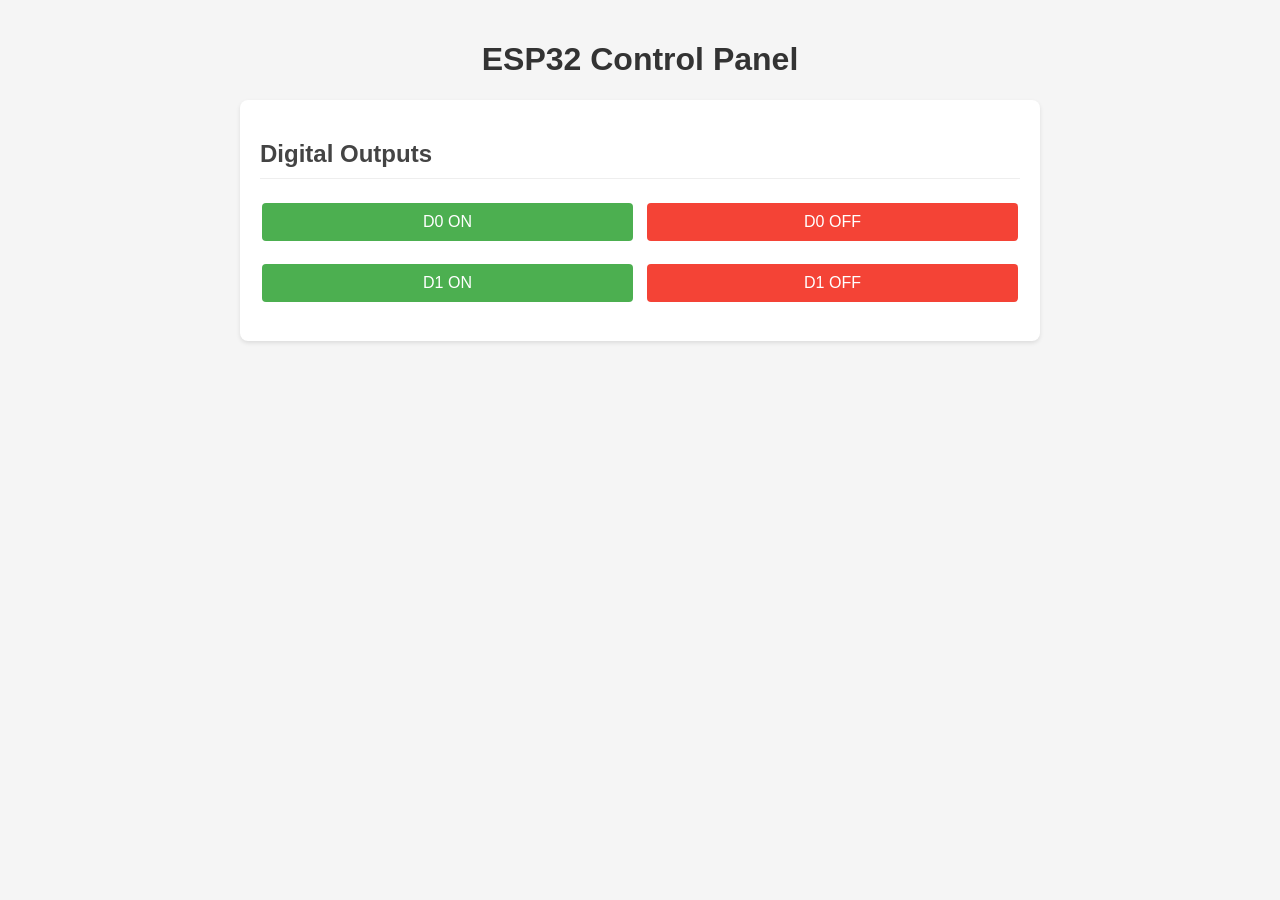
<file: src/html/index.html>
<!DOCTYPE html>
<html lang="en">
<head>
    <title>ESP32 Control Panel</title>
    <meta name="viewport" content="width=device-width, initial-scale=1">
    <style>
        body { 
            font-family: Arial, sans-serif; 
            margin: 0; 
            padding: 20px; 
            max-width: 800px; 
            margin: 0 auto; 
            background-color: #f5f5f5;
        }
        h1 { 
            color: #333; 
            text-align: center;
        }
        .control-panel {
            background-color: white;
            border-radius: 8px;
            padding: 20px;
            box-shadow: 0 2px 4px rgba(0,0,0,0.1);
            margin-bottom: 20px;
        }
        h2 {
            color: #444;
            border-bottom: 1px solid #eee;
            padding-bottom: 10px;
        }
        .button-group {
            display: flex;
            flex-wrap: wrap;
            gap: 10px;
            margin-bottom: 15px;
        }
        .button { 
            background-color: #4CAF50; 
            border: none; 
            color: white; 
            padding: 10px 20px; 
            text-align: center; 
            text-decoration: none; 
            display: inline-block; 
            font-size: 16px; 
            margin: 4px 2px; 
            cursor: pointer; 
            border-radius: 4px;
            flex: 1;
            min-width: 100px;
        }
        .button.off { 
            background-color: #f44336; 
        }
        .button:hover {
            opacity: 0.9;
        }
        .status {
            margin-top: 20px;
            padding: 10px;
            border-radius: 4px;
            background-color: #e8f5e9;
            display: none;
        }
    </style>
</head>
<body>
    <h1>ESP32 Control Panel</h1>
    
    <div class="control-panel">
        <h2>Digital Outputs</h2>
        <div class="button-group">
            <button class="button" onclick="sendCommand('digital', 0, 1)">D0 ON</button>
            <button class="button off" onclick="sendCommand('digital', 0, 0)">D0 OFF</button>
        </div>
        <div class="button-group">
            <button class="button" onclick="sendCommand('digital', 1, 1)">D1 ON</button>
            <button class="button off" onclick="sendCommand('digital', 1, 0)">D1 OFF</button>
        </div>
    </div>
    
    <div id="status" class="status"></div>

    <script>
        function sendCommand(type, id, value) {
            const statusElement = document.getElementById('status');
            statusElement.style.display = 'block';
            statusElement.textContent = `Sending command: ${type} ${id} ${value}...`;
            statusElement.style.backgroundColor = '#e8f5e9';
            
            fetch(`/api/${type}/${id}/${value}`)
                .then(response => {
                    if (response.ok) {
                        statusElement.textContent = `Success: ${type} ${id} set to ${value}`;
                        statusElement.style.backgroundColor = '#e8f5e9';
                    } else {
                        statusElement.textContent = `Error: Failed to set ${type} ${id} to ${value}`;
                        statusElement.style.backgroundColor = '#ffebee';
                    }
                })
                .catch(error => {
                    statusElement.textContent = `Error: ${error.message}`;
                    statusElement.style.backgroundColor = '#ffebee';
                });
        }
    </script>
</body>
</html>
</file>
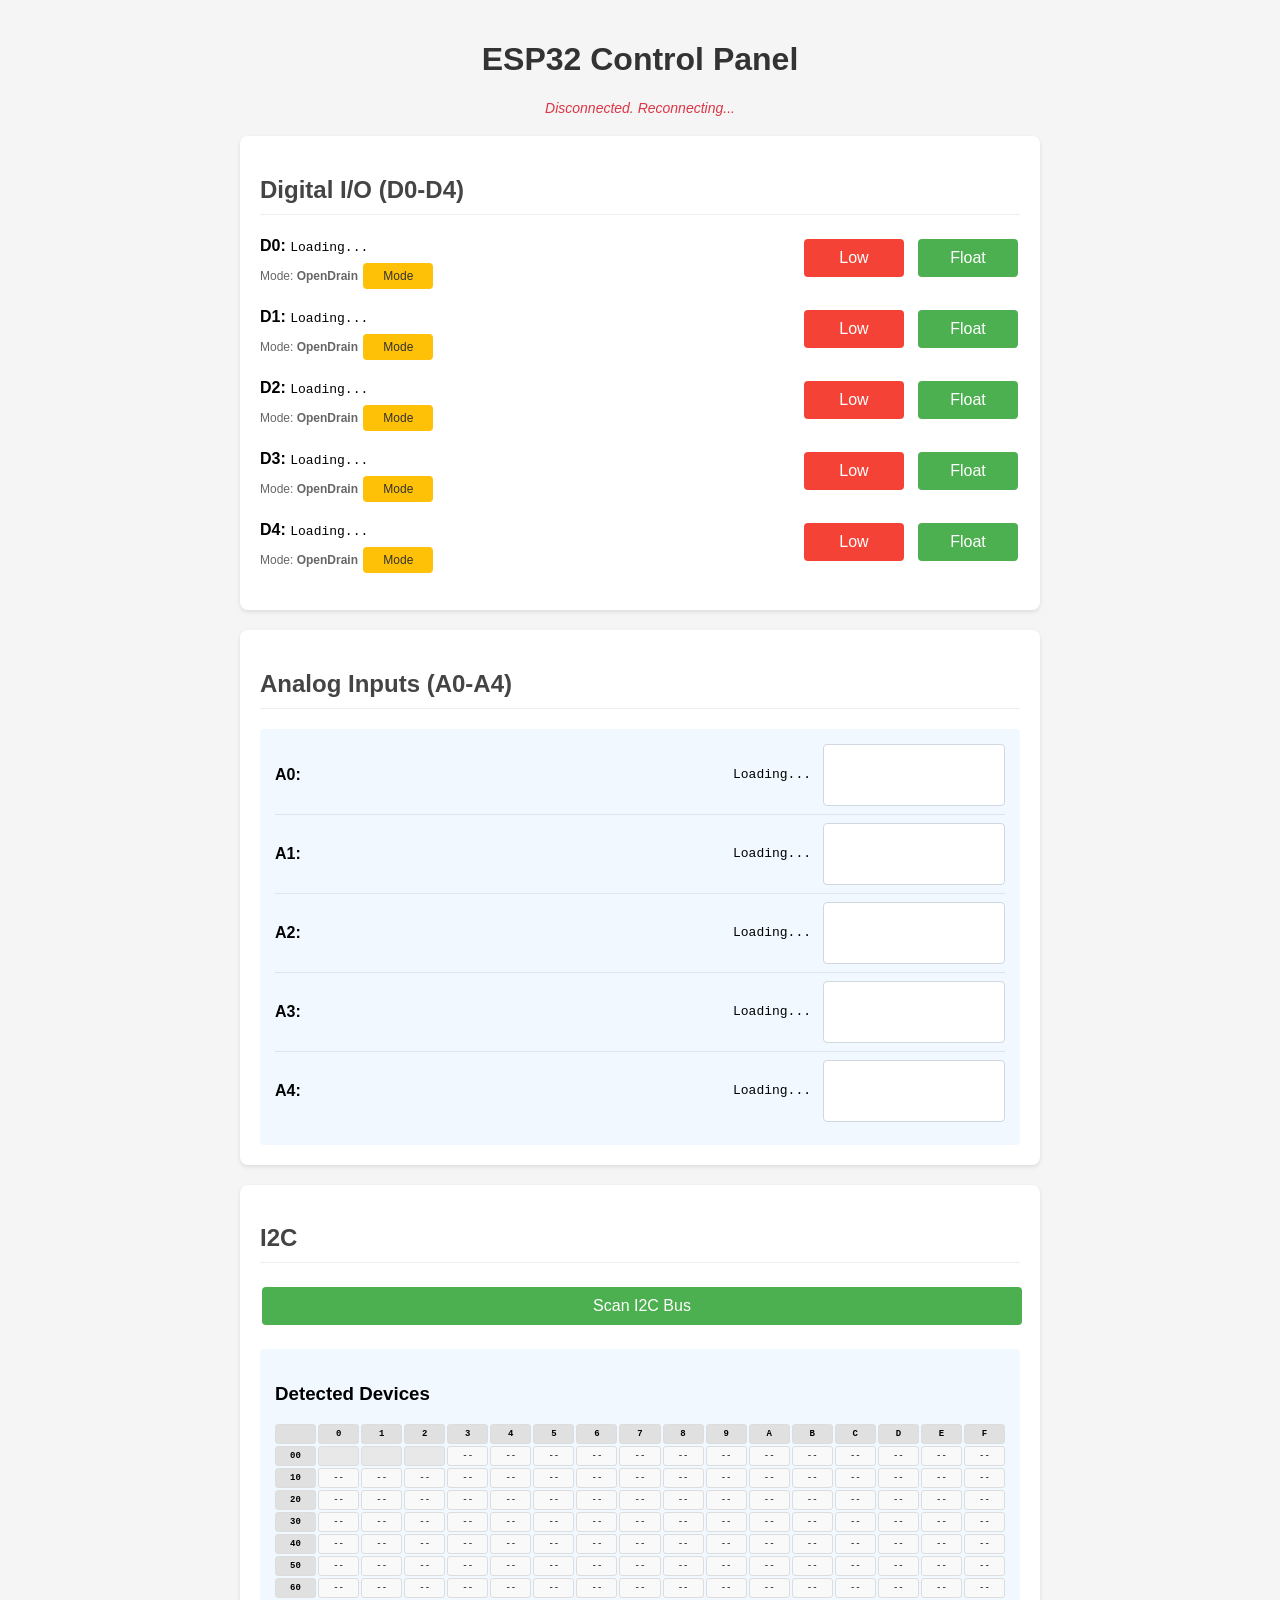
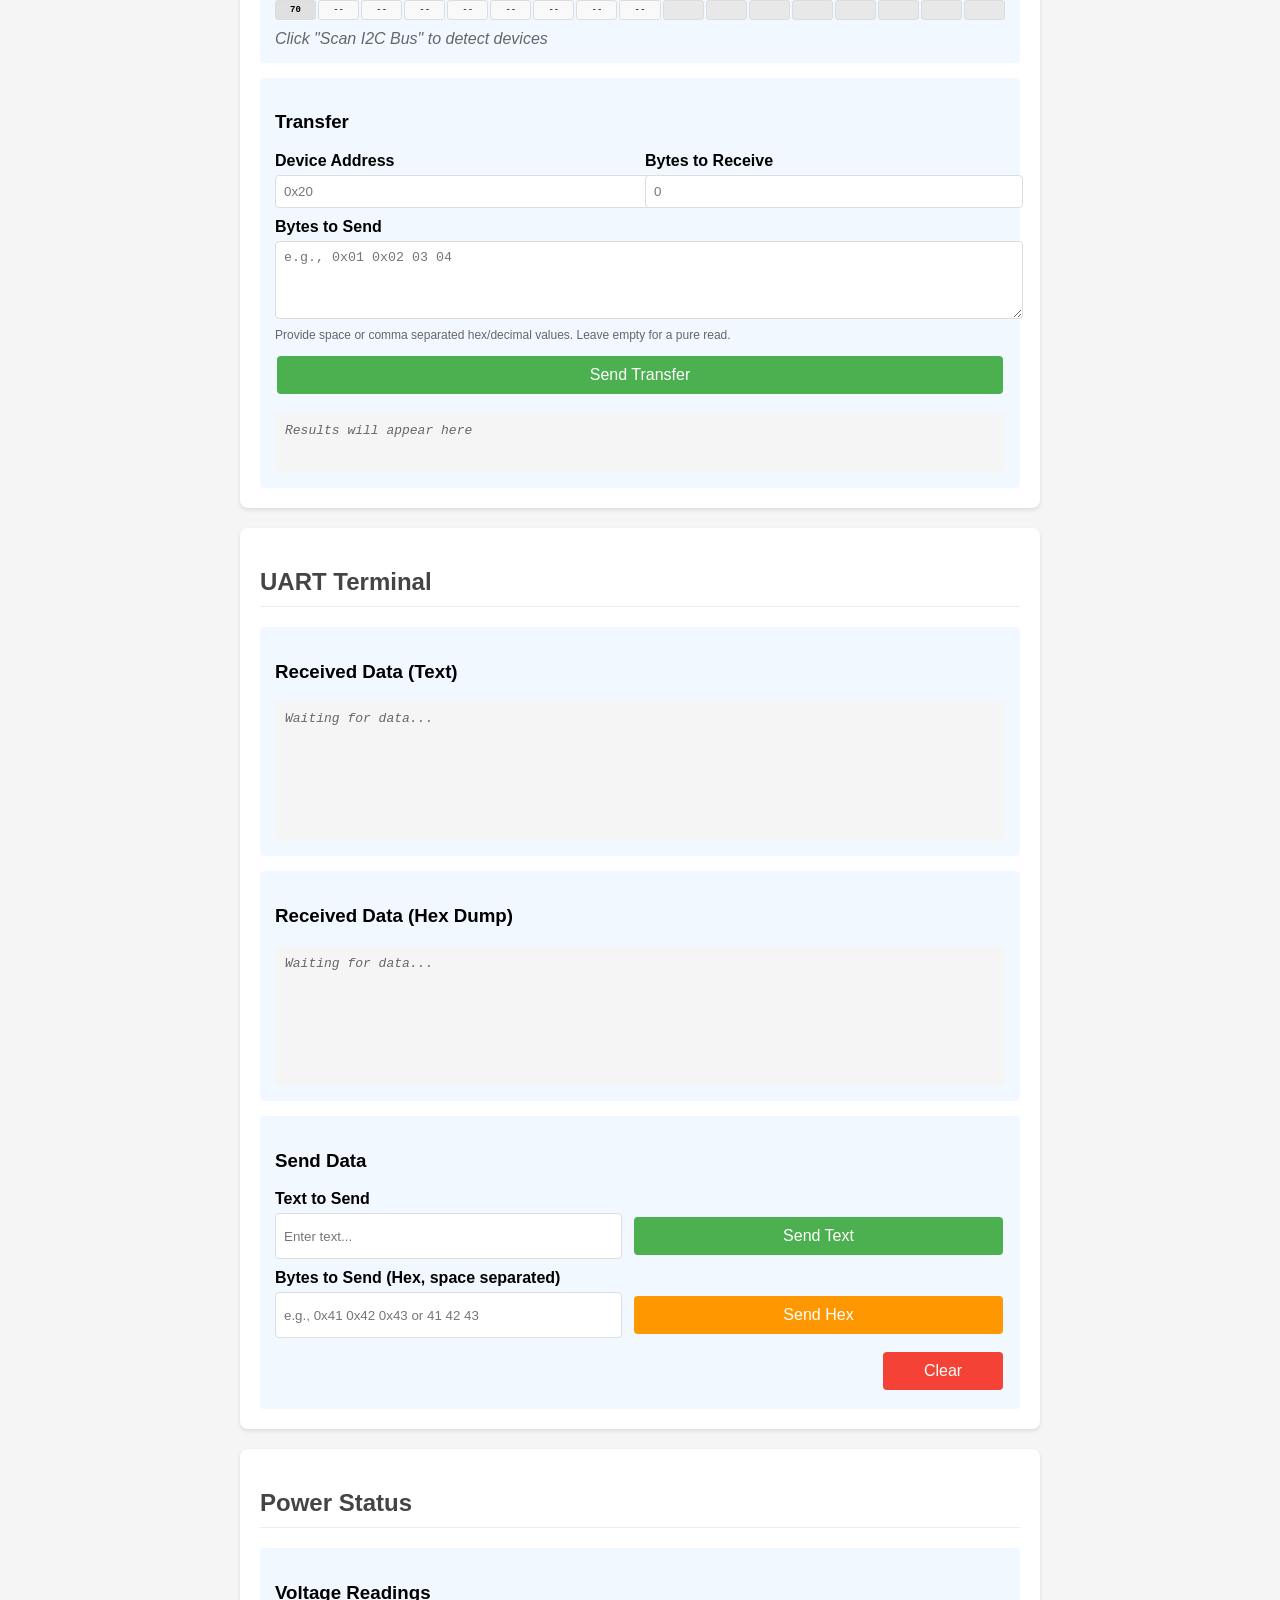
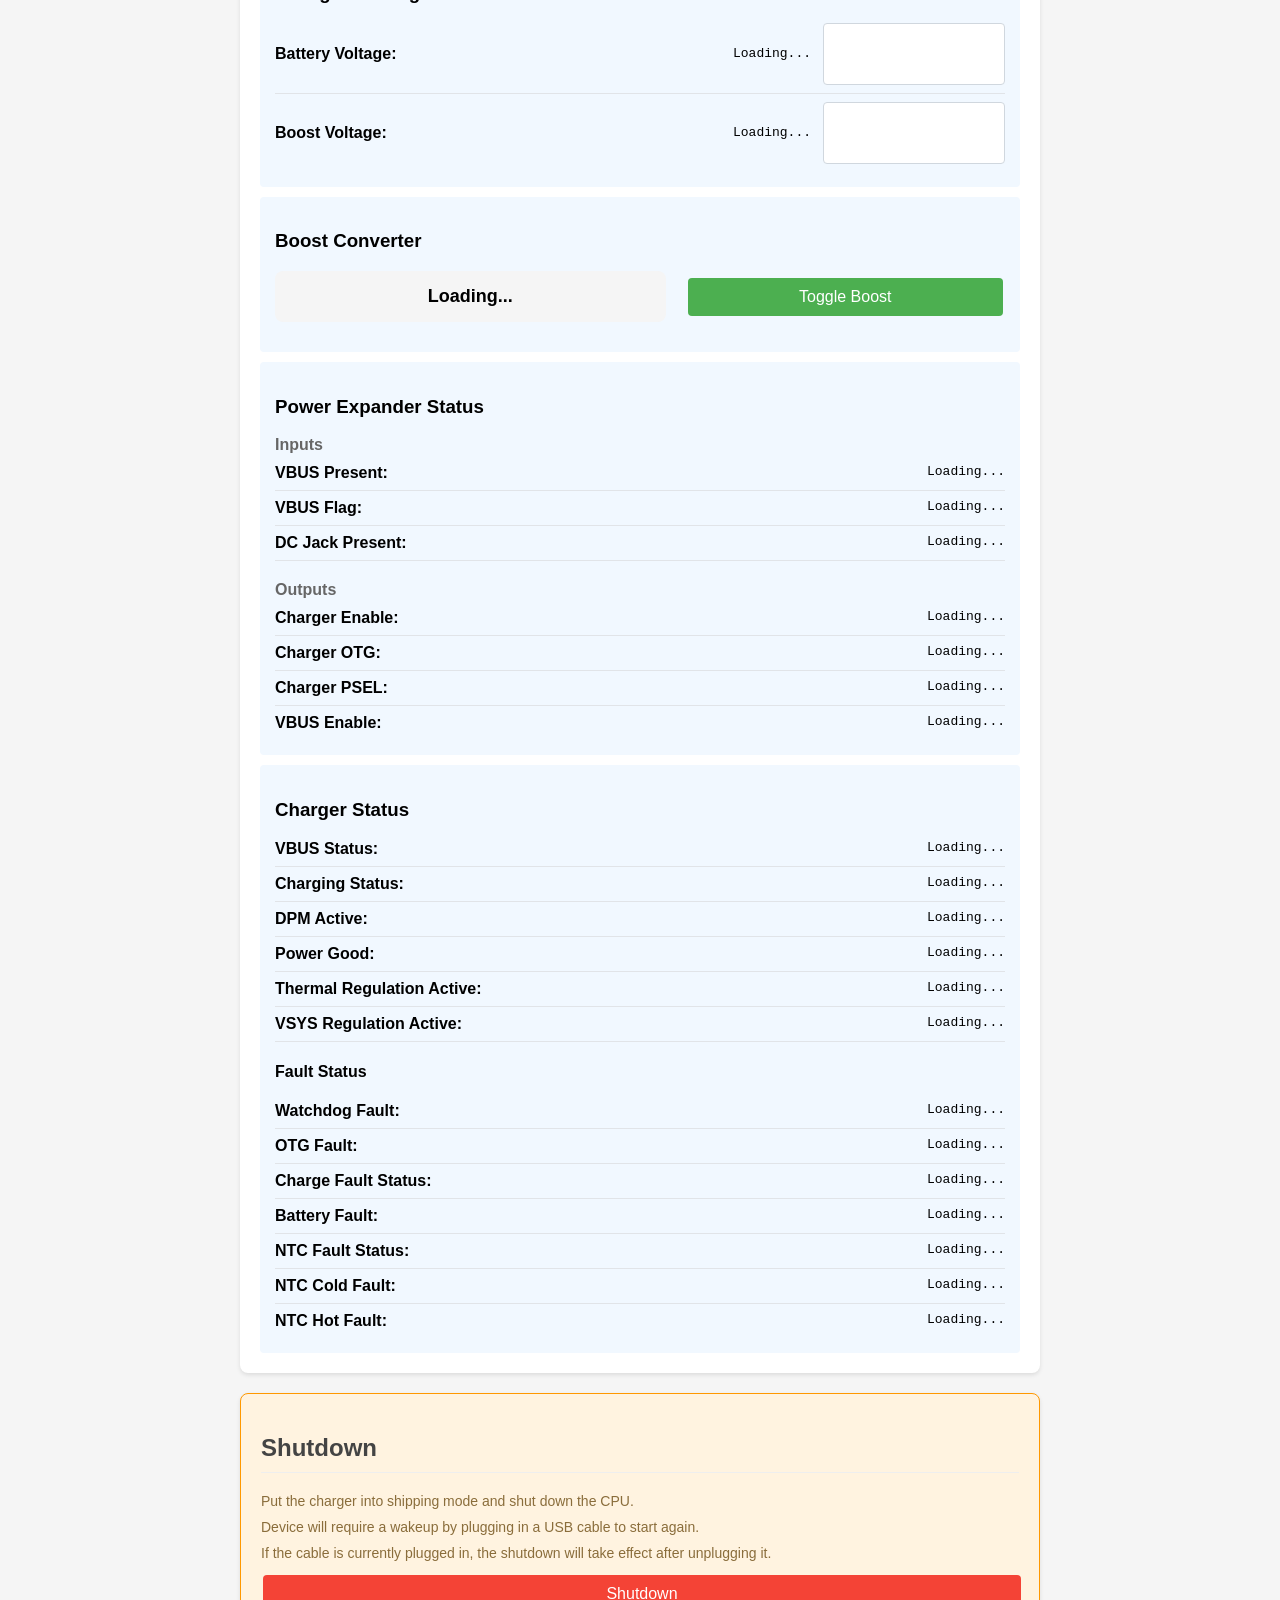
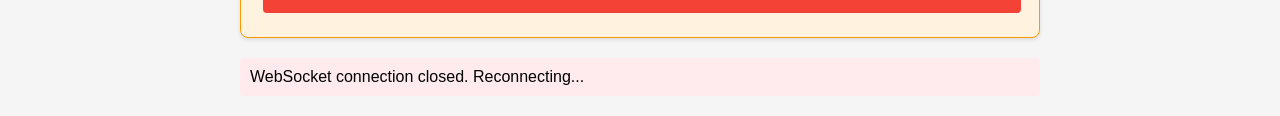
<file: src/bin/www_test/index.html>
<!DOCTYPE html>
<html lang="en">
<head>
    <title>ESP32 Control Panel</title>
    <meta name="viewport" content="width=device-width, initial-scale=1">
    <style>
        body { 
            font-family: Arial, sans-serif; 
            margin: 0; 
            padding: 20px; 
            max-width: 800px; 
            margin: 0 auto; 
            background-color: #f5f5f5;
        }
        h1 { 
            color: #333; 
            text-align: center;
        }
        .control-panel {
            background-color: white;
            border-radius: 8px;
            padding: 20px;
            box-shadow: 0 2px 4px rgba(0,0,0,0.1);
            margin-bottom: 20px;
        }
        h2 {
            color: #444;
            border-bottom: 1px solid #eee;
            padding-bottom: 10px;
        }
        .button-group {
            display: flex;
            flex-wrap: wrap;
            gap: 10px;
            margin-bottom: 15px;
        }
        .button { 
            background-color: #4CAF50; 
            border: none; 
            color: white; 
            padding: 10px 20px; 
            text-align: center; 
            text-decoration: none;
            display: inline-block; 
            font-size: 16px; 
            margin: 4px 2px; 
            cursor: pointer; 
            border-radius: 4px;
            flex: 1;
            min-width: 100px;
        }
        .button.off { 
            background-color: #f44336; 
        }
        .button.mode { 
            background-color: #FFC107;
            color: #333;
            padding: 6px 10px; /* smaller to match inline mode label */
            font-size: 12px;
            min-width: 70px;
        }
        .button:hover {
            opacity: 0.9;
        }
        .status {
            margin-top: 20px;
            padding: 10px;
            border-radius: 4px;
            background-color: #e8f5e9;
            display: none;
        }
        .stats-panel {
            background-color: #f1f8ff;
            border-radius: 4px;
            padding: 15px;
            margin-top: 10px;
        }
        .stats-row {
            display: flex;
            justify-content: space-between;
            padding-bottom: 8px;
        }
        .stats-row:not(:last-child) {
            border-bottom: 1px solid #e1e4e8;
            margin-bottom: 8px;
        }
        .analog-row {
            align-items: center;
        }
        .analog-value {
            display: flex;
            align-items: center;
            gap: 12px;
        }
        .analog-chart {
            width: 180px;
            height: 60px;
            border: 1px solid #d0d7de;
            border-radius: 4px;
            background-color: #fff;
        }
        .stats-label {
            font-weight: bold;
        }
        .stats-value {
            font-family: monospace;
        }
        .refresh-info {
            font-size: 12px;
            color: #666;
            margin-top: 8px;
            font-style: italic;
        }
        .flex-between {
            display: flex;
            justify-content: space-between;
            align-items: center;
            margin-bottom: 10px;
        }
        .boost-status-container {
            display: flex;
            align-items: center;
            margin: 15px 0;
            gap: 20px;
        }
        .status-indicator {
            flex-grow: 1;
            padding: 15px;
            border-radius: 8px;
            font-size: 18px;
            font-weight: bold;
            text-align: center;
            background-color: #f5f5f5;
        }
        .status-enabled {
            background-color: #e8f5e9;
            color: #2e7d32;
            border: 2px solid #2e7d32;
        }
        .status-disabled {
            background-color: #ffebee;
            color: #c62828;
            border: 2px solid #c62828;
        }
        .i2c-cell {
            padding: 4px 2px;
            text-align: center;
            border: 1px solid #ddd;
            border-radius: 3px;
            background-color: #f9f9f9;
            cursor: default;
            font-size: 9px;
            min-width: 0;
            overflow: hidden;
            white-space: nowrap;
        }
        .i2c-cell.detected {
            background-color: #4CAF50;
            color: white;
            font-weight: bold;
            cursor: pointer;
        }
        .i2c-cell.detected:hover {
            background-color: #45a049;
        }
        .i2c-cell.header {
            background-color: #e0e0e0;
            font-weight: bold;
        }
    </style>
</head>
<body>
    <h1>ESP32 Control Panel</h1>
    
    <div class="refresh-info" id="connection-status" style="text-align: center; margin-bottom: 20px; font-size: 14px;">Connecting to WebSocket...</div>
    
    <section class="control-panel">
        <h2>Digital I/O (D0-D4)</h2>
        <div class="flex-between">
            <div>
                <strong>D0:</strong> <span id="pin0-state" class="stats-value">Loading...</span>
                <div style="font-size: 12px; color: #666; margin-top: 4px;">
                    Mode: <span id="pin0-mode" style="font-weight: bold;">OpenDrain</span>
                    <button class="button mode" onclick="togglePinMode(0)">Mode</button>
                </div>
            </div>
            <div class="button-group">
                <button class="button off" onclick="sendCommand('digital', 0, 0)">Low</button>
                <button class="button" onclick="sendCommand('digital', 0, 1)">Float</button>
            </div>
        </div>
        <div class="flex-between">
            <div>
                <strong>D1:</strong> <span id="pin1-state" class="stats-value">Loading...</span>
                <div style="font-size: 12px; color: #666; margin-top: 4px;">
                    Mode: <span id="pin1-mode" style="font-weight: bold;">OpenDrain</span>
                    <button class="button mode" onclick="togglePinMode(1)">Mode</button>
                </div>
            </div>
            <div class="button-group">
                <button class="button off" onclick="sendCommand('digital', 1, 0)">Low</button>
                <button class="button" onclick="sendCommand('digital', 1, 1)">Float</button>
            </div>
        </div>
        <div class="flex-between">
            <div>
                <strong>D2:</strong> <span id="pin2-state" class="stats-value">Loading...</span>
                <div style="font-size: 12px; color: #666; margin-top: 4px;">
                    Mode: <span id="pin2-mode" style="font-weight: bold;">OpenDrain</span>
                    <button class="button mode" onclick="togglePinMode(2)">Mode</button>
                </div>
            </div>
            <div class="button-group">
                <button class="button off" onclick="sendCommand('digital', 2, 0)">Low</button>
                <button class="button" onclick="sendCommand('digital', 2, 1)">Float</button>
            </div>
        </div>
        <div class="flex-between">
            <div>
                <strong>D3:</strong> <span id="pin3-state" class="stats-value">Loading...</span>
                <div style="font-size: 12px; color: #666; margin-top: 4px;">
                    Mode: <span id="pin3-mode" style="font-weight: bold;">OpenDrain</span>
                    <button class="button mode" onclick="togglePinMode(3)">Mode</button>
                </div>
            </div>
            <div class="button-group">
                <button class="button off" onclick="sendCommand('digital', 3, 0)">Low</button>
                <button class="button" onclick="sendCommand('digital', 3, 1)">Float</button>
            </div>
        </div>
        <div class="flex-between">
            <div>
                <strong>D4:</strong> <span id="pin4-state" class="stats-value">Loading...</span>
                <div style="font-size: 12px; color: #666; margin-top: 4px;">
                    Mode: <span id="pin4-mode" style="font-weight: bold;">OpenDrain</span>
                   <button class="button mode" onclick="togglePinMode(4)">Mode</button>
                </div>
            </div>
            <div class="button-group">
                <button class="button off" onclick="sendCommand('digital', 4, 0)">Low</button>
                <button class="button" onclick="sendCommand('digital', 4, 1)">Float</button>
            </div>
        </div>
    </section>

    <section class="control-panel">
        <h2>Analog Inputs (A0-A4)</h2>
        <div class="stats-panel">
            <div class="stats-row analog-row">
                <span class="stats-label">A0:</span>
                <div class="analog-value">
                    <span id="a0-value" class="stats-value">Loading...</span>
                    <canvas id="a0-chart" class="analog-chart" width="180" height="60"></canvas>
                </div>
            </div>
            <div class="stats-row analog-row">
                <span class="stats-label">A1:</span>
                <div class="analog-value">
                    <span id="a1-value" class="stats-value">Loading...</span>
                    <canvas id="a1-chart" class="analog-chart" width="180" height="60"></canvas>
                </div>
            </div>
            <div class="stats-row analog-row">
                <span class="stats-label">A2:</span>
                <div class="analog-value">
                    <span id="a2-value" class="stats-value">Loading...</span>
                    <canvas id="a2-chart" class="analog-chart" width="180" height="60"></canvas>
                </div>
            </div>
            <div class="stats-row analog-row">
                <span class="stats-label">A3:</span>
                <div class="analog-value">
                    <span id="a3-value" class="stats-value">Loading...</span>
                    <canvas id="a3-chart" class="analog-chart" width="180" height="60"></canvas>
                </div>
            </div>
            <div class="stats-row analog-row">
                <span class="stats-label">A4:</span>
                <div class="analog-value">
                    <span id="a4-value" class="stats-value">Loading...</span>
                    <canvas id="a4-chart" class="analog-chart" width="180" height="60"></canvas>
                </div>
            </div>
        </div>
    </section>

    <section class="control-panel">
        <h2>I2C</h2>
        
        <div style="margin-bottom: 20px;">
            <button class="button" onclick="scanI2C()" style="width: 100%;">Scan I2C Bus</button>
        </div>
        
        <div class="stats-panel">
            <h3>Detected Devices</h3>
            <div id="i2c-scan-grid" style="display: grid; grid-template-columns: repeat(17, minmax(0, 1fr)); gap: 2px; font-family: monospace; font-size: 10px; margin-top: 10px; max-width: 100%; overflow-x: auto;">
                <!-- Grid will be populated dynamically -->
            </div>
            <div id="i2c-scan-status" style="margin-top: 10px; font-style: italic; color: #666;">Click "Scan I2C Bus" to detect devices</div>
        </div>
        
        <div class="stats-panel" style="margin-top: 15px;">
            <h3>Transfer</h3>
            <div style="display: grid; grid-template-columns: 1fr 1fr; gap: 10px; margin-bottom: 10px;">
                <div>
                    <label style="display: block; margin-bottom: 5px; font-weight: bold;">Device Address</label>
                    <input type="text" id="i2c-address" placeholder="0x20" style="width: 100%; padding: 8px; border: 1px solid #ddd; border-radius: 4px;">
                </div>
                <div>
                    <label style="display: block; margin-bottom: 5px; font-weight: bold;">Bytes to Receive</label>
                    <input type="number" id="i2c-rx-len" min="0" max="255" placeholder="0" style="width: 100%; padding: 8px; border: 1px solid #ddd; border-radius: 4px;">
                </div>
            </div>
            <div style="margin-bottom: 10px;">
                <label style="display: block; margin-bottom: 5px; font-weight: bold;">Bytes to Send</label>
                <textarea id="i2c-bytes" placeholder="e.g., 0x01 0x02 03 04" style="width: 100%; padding: 8px; border: 1px solid #ddd; border-radius: 4px; min-height: 60px;"></textarea>
                <div style="margin-top: 5px; color: #666; font-size: 12px;">Provide space or comma separated hex/decimal values. Leave empty for a pure read.</div>
            </div>
            <div class="button-group" style="gap: 10px;">
                <button class="button" onclick="sendI2CTransfer()" style="flex: 1;">Send Transfer</button>
            </div>
            <div id="i2c-result" style="margin-top: 15px; padding: 10px; background-color: #f5f5f5; border-radius: 4px; font-family: monospace; min-height: 40px;">
                <div style="color: #666; font-style: italic;">Results will appear here</div>
            </div>
        </div>
    </section>

    <section class="control-panel">
        <h2>UART Terminal</h2>
        
        <div class="stats-panel">
            <h3>Received Data (Text)</h3>
            <div id="uart-text-display" style="font-family: monospace; background-color: #f5f5f5; padding: 10px; border-radius: 4px; min-height: 120px; max-height: 300px; overflow-y: auto; white-space: pre-wrap; word-break: break-all;"><span style="color: #666; font-style: italic;">Waiting for data...</span></div>
        </div>

        <div class="stats-panel" style="margin-top: 15px;">
            <h3>Received Data (Hex Dump)</h3>
            <div id="uart-hex-display" style="font-family: monospace; background-color: #f5f5f5; padding: 10px; border-radius: 4px; min-height: 120px; max-height: 300px; overflow-y: auto; white-space: pre-wrap; word-break: break-all;"><span style="color: #666; font-style: italic;">Waiting for data...</span></div>
        </div>

        <div class="stats-panel" style="margin-top: 15px;">
            <h3>Send Data</h3>
            <div style="margin-bottom: 10px;">
                <label style="display: block; margin-bottom: 5px; font-weight: bold;">Text to Send</label>
                <div style="display: flex; gap: 10px;">
                    <input type="text" id="uart-text-input" placeholder="Enter text..." style="flex: 1; padding: 8px; border: 1px solid #ddd; border-radius: 4px;">
                    <button class="button" onclick="sendUartText()" style="min-width: 120px;">Send Text</button>
                </div>
            </div>
            <div style="margin-bottom: 10px;">
                <label style="display: block; margin-bottom: 5px; font-weight: bold;">Bytes to Send (Hex, space separated)</label>
                <div style="display: flex; gap: 10px;">
                    <input type="text" id="uart-hex-input" placeholder="e.g., 0x41 0x42 0x43 or 41 42 43" style="flex: 1; padding: 8px; border: 1px solid #ddd; border-radius: 4px;">
                    <button class="button" onclick="sendUartHex()" style="min-width: 120px; background-color: #ff9800;">Send Hex</button>
                </div>
            </div>
            <div style="text-align: right;">
                <button class="button off" onclick="clearUartDisplay()" style="min-width: 120px;">Clear</button>
            </div>
        </div>
    </section>

    <div class="control-panel">
        <h2>Power Status</h2>
        
        <div class="stats-panel">
            <h3>Voltage Readings</h3>
            <div class="stats-row analog-row">
                <span class="stats-label">Battery Voltage:</span>
                <div class="analog-value">
                    <span id="battery-voltage" class="stats-value">Loading...</span>
                    <canvas id="battery-voltage-chart" class="analog-chart" width="180" height="60"></canvas>
                </div>
            </div>
            <div class="stats-row analog-row">
                <span class="stats-label">Boost Voltage:</span>
                <div class="analog-value">
                    <span id="boost-voltage" class="stats-value">Loading...</span>
                    <canvas id="boost-voltage-chart" class="analog-chart" width="180" height="60"></canvas>
                </div>
            </div>
        </div>

        <div class="stats-panel">
            <h3>Boost Converter</h3>
            <div class="boost-status-container">
                <div id="boost-status-indicator" class="status-indicator">Loading...</div>
                <button id="boost-toggle-btn" class="button" onclick="toggleBoostConverter()">Toggle Boost</button>
            </div>
        </div>

        <div class="stats-panel">
            <h3>Power Expander Status</h3>
            <h4 style="margin-top: 10px; margin-bottom: 10px; color: #666; font-size: 16px;">Inputs</h4>
            <div class="stats-row">
                <span class="stats-label">VBUS Present:</span>
                <span id="vbus-present" class="stats-value">Loading...</span>
            </div>
            <div class="stats-row">
                <span class="stats-label">VBUS Flag:</span>
                <span id="vbus-flg" class="stats-value">Loading...</span>
            </div>
            <div class="stats-row">
                <span class="stats-label">DC Jack Present:</span>
                <span id="dc-jack-present" class="stats-value">Loading...</span>
            </div>
            
            <h4 style="margin-top: 20px; margin-bottom: 10px; color: #666; font-size: 16px;">Outputs</h4>
            <div class="stats-row">
                <span class="stats-label">Charger Enable:</span>
                <span id="chr-en" class="stats-value">Loading...</span>
            </div>
            <div class="stats-row">
                <span class="stats-label">Charger OTG:</span>
                <span id="chr-otg" class="stats-value">Loading...</span>
            </div>
            <div class="stats-row">
                <span class="stats-label">Charger PSEL:</span>
                <span id="chr-psel" class="stats-value">Loading...</span>
            </div>
            <div class="stats-row">
                <span class="stats-label">VBUS Enable:</span>
                <span id="vbus-enable" class="stats-value">Loading...</span>
            </div>
        </div>

        <div class="stats-panel">
            <h3>Charger Status</h3>
            <div class="stats-row">
                <span class="stats-label">VBUS Status:</span>
                <span id="vbus-status" class="stats-value">Loading...</span>
            </div>
            <div class="stats-row">
                <span class="stats-label">Charging Status:</span>
                <span id="charge-status" class="stats-value">Loading...</span>
            </div>
            <div class="stats-row">
                <span class="stats-label">DPM Active:</span>
                <span id="dpm-active" class="stats-value">Loading...</span>
            </div>
            <div class="stats-row">
                <span class="stats-label">Power Good:</span>
                <span id="power-good" class="stats-value">Loading...</span>
            </div>
            <div class="stats-row">
                <span class="stats-label">Thermal Regulation Active:</span>
                <span id="thermal-regulation" class="stats-value">Loading...</span>
            </div>
            <div class="stats-row">
                <span class="stats-label">VSYS Regulation Active:</span>
                <span id="vsys-regulation" class="stats-value">Loading...</span>
            </div>
            
            <h4>Fault Status</h4>
            <div class="stats-row">
                <span class="stats-label">Watchdog Fault:</span>
                <span id="watchdog-fault" class="stats-value">Loading...</span>
            </div>
            <div class="stats-row">
                <span class="stats-label">OTG Fault:</span>
                <span id="otg-fault" class="stats-value">Loading...</span>
            </div>
            <div class="stats-row">
                <span class="stats-label">Charge Fault Status:</span>
                <span id="charge-fault-status" class="stats-value">Loading...</span>
            </div>
            <div class="stats-row">
                <span class="stats-label">Battery Fault:</span>
                <span id="battery-fault" class="stats-value">Loading...</span>
            </div>
            <div class="stats-row">
                <span class="stats-label">NTC Fault Status:</span>
                <span id="ntc-fault-status" class="stats-value">Loading...</span>
            </div>
            <div class="stats-row">
                <span class="stats-label">NTC Cold Fault:</span>
                <span id="ntc-cold-fault" class="stats-value">Loading...</span>
            </div>
            <div class="stats-row">
                <span class="stats-label">NTC Hot Fault:</span>
                <span id="ntc-hot-fault" class="stats-value">Loading...</span>
            </div>
        </div>
    </div>
    
    <section class="control-panel" style="background-color: #fff3e0; border: 1px solid #ff9800;">
        <h2>Shutdown</h2>
        <p style="margin: 0 0 10px 0; font-size: 14px; color: #8a6d3b;">Put the charger into shipping mode and shut down the CPU.</p>
        <p style="margin: 0 0 10px 0; font-size: 14px; color: #8a6d3b;">Device will require a wakeup by plugging in a USB cable to start again.</p>
        <p style="margin: 0 0 10px 0; font-size: 14px; color: #8a6d3b;">If the cable is currently plugged in, the shutdown will take effect after unplugging it.</p>
        <button class="button off" onclick="requestShutdown()" style="width: 100%;">Shutdown</button>
    </section>

    <div id="status" class="status"></div>

    <script>
        // WebSocket connection
        let socket = null;
        const analogSparklineColor = '#007bff';
        const analogSparklineBaseline = '#d0d7de';
        const MAX_GRAPH_POINTS = 500 * 5;

        const analogBufferConfig = {
            battery_voltage: { canvasId: 'battery-voltage-chart' },
            boost_voltage: { canvasId: 'boost-voltage-chart' },
            a0: { canvasId: 'a0-chart' },
            a1: { canvasId: 'a1-chart' },
            a2: { canvasId: 'a2-chart' },
            a3: { canvasId: 'a3-chart' },
            a4: { canvasId: 'a4-chart' },
        };

        const analogChannels = Object.keys(analogBufferConfig);

        const analogGraphState = Object.fromEntries(
            Object.keys(analogBufferConfig).map(channel => [channel, {
                samples: [],
                lastSequence: null,
                lastBufferLength: 0,
            }])
        );
        
        // Function to format boolean values with better readability and color
        function formatBoolean(value) {
            return value ? 'Yes' : 'No';
        }
        
        // Function to apply color coding to fault indicators
        function applyFaultColorCoding() {
            // Get all fault-related elements
            const faultElements = [
                { id: 'watchdog-fault', element: document.getElementById('watchdog-fault') },
                { id: 'otg-fault', element: document.getElementById('otg-fault') },
                { id: 'battery-fault', element: document.getElementById('battery-fault') },
                { id: 'ntc-cold-fault', element: document.getElementById('ntc-cold-fault') },
                { id: 'ntc-hot-fault', element: document.getElementById('ntc-hot-fault') }
            ];
            
            // Apply appropriate colors based on value
            faultElements.forEach(item => {
                if (item.element.textContent === 'Yes') {
                    item.element.style.color = '#d73a49'; // Red color for faults
                    item.element.style.fontWeight = 'bold';
                } else {
                    item.element.style.color = '#28a745'; // Green for normal
                    item.element.style.fontWeight = 'normal';
                }
            });
            
            // Special handling for charge fault status
            const chargeFaultStatus = document.getElementById('charge-fault-status');
            if (chargeFaultStatus.textContent !== 'Normal') {
                chargeFaultStatus.style.color = '#d73a49'; // Red for abnormal
                chargeFaultStatus.style.fontWeight = 'bold';
            } else {
                chargeFaultStatus.style.color = '#28a745'; // Green for normal
                chargeFaultStatus.style.fontWeight = 'normal';
            }
            
            // Special handling for NTC fault status
            const ntcFaultStatus = document.getElementById('ntc-fault-status');
            if (ntcFaultStatus.textContent !== 'Normal') {
                ntcFaultStatus.style.color = '#d73a49'; // Red for abnormal
                ntcFaultStatus.style.fontWeight = 'bold';
            } else {
                ntcFaultStatus.style.color = '#28a745'; // Green for normal
                ntcFaultStatus.style.fontWeight = 'normal';
            }
        }
        
        function drawAnalogSparkline(canvasId, samples) {
            const canvas = document.getElementById(canvasId);
            if (!canvas) {
                return;
            }

            const ctx = canvas.getContext('2d');
            const { width, height } = canvas;
            ctx.clearRect(0, 0, width, height);

            const validSamples = samples.filter(value => value != null);
            if (validSamples.length === 0) {
                ctx.fillStyle = '#999';
                ctx.font = '12px sans-serif';
                ctx.fillText('No data', 10, height / 2);
                return;
            }

            const min = Math.min(...validSamples);
            const max = Math.max(...validSamples);
            const range = max - min || 1;
            const padding = 6;

            ctx.strokeStyle = analogSparklineBaseline;
            ctx.lineWidth = 1;
            ctx.beginPath();
            ctx.moveTo(padding, height - padding);
            ctx.lineTo(width - padding, height - padding);
            ctx.stroke();

            ctx.beginPath();
            ctx.strokeStyle = analogSparklineColor;
            ctx.lineWidth = 2;

            const pointCount = samples.length;
            let moveToNext = true;
            for (let i = 0; i < pointCount; i++) {
                const sample = samples[i];
                const denominator = Math.max(pointCount - 1, 1);
                const x = padding + (i / denominator) * (width - padding * 2);

                if (sample == null) {
                    moveToNext = true;
                    continue;
                }

                const normalized = (sample - min) / range;
                const y = padding + (1 - normalized) * (height - padding * 2);
                if (moveToNext) {
                    ctx.moveTo(x, y);
                    moveToNext = false;
                } else {
                    ctx.lineTo(x, y);
                }
            }
            ctx.stroke();
        }

        function appendAnalogSamples(channel, sequence, rawSamples) {
            const state = analogGraphState[channel];
            const config = analogBufferConfig[channel];
            if (!state || !config) {
                return;
            }

            if (state.lastSequence !== null) {
                if (sequence < state.lastSequence) {
                    state.samples = [];
                    state.lastSequence = null;
                    state.lastBufferLength = 0;
                } else if (sequence > state.lastSequence + 1 && state.samples.length > 0) {
                    const missingSequences = sequence - state.lastSequence - 1;
                    const gapLength = Math.max(state.lastBufferLength, 0);
                    if (gapLength > 0) {
                        const totalGapSamples = gapLength * missingSequences;
                        for (let i = 0; i < totalGapSamples; i++) {
                            state.samples.push(null);
                        }
                    } else {
                        state.samples.push(null);
                    }
                }
            }

            const samples = Array.isArray(rawSamples) ? rawSamples : [];
            for (let i = 0; i < samples.length; i++) {
                state.samples.push(samples[i] / 1000);
            }

            state.lastSequence = sequence;
            if (samples.length > 0) {
                state.lastBufferLength = samples.length;
            }

            while (state.samples.length > MAX_GRAPH_POINTS) {
                state.samples.shift();
            }

            const sampleCount = state.samples.length;
            let displaySamples;
            if (sampleCount >= MAX_GRAPH_POINTS) {
                displaySamples = state.samples.slice(sampleCount - MAX_GRAPH_POINTS);
            } else {
                const paddingLength = MAX_GRAPH_POINTS - sampleCount;
                displaySamples = new Array(paddingLength).fill(null).concat(state.samples);
            }

            drawAnalogSparkline(config.canvasId, displaySamples);
        }

        function updateAnalogInputGraphs(buffer) {
            if (!buffer) {
                return;
            }

            const sequence = buffer.sequence ?? 0;
            analogChannels.forEach(channel => {
                appendAnalogSamples(channel, sequence, buffer[channel]);
            });
        }


        // Function to toggle pin mode (switches to opposite mode)
        function togglePinMode(id) {
            const modeElement = document.getElementById(`pin${id}-mode`);
            const currentMode = modeElement ? modeElement.textContent : 'OpenDrain';
            const newMode = (currentMode === 'OpenDrain') ? 'PushPull' : 'OpenDrain';
            sendModeCommand(id, newMode);
        }

        // Function to send mode change command
        function sendModeCommand(id, mode) {
            const statusElement = document.getElementById('status');
            statusElement.style.display = 'block';
            statusElement.textContent = `Setting pin ${id} mode to ${mode}...`;
            statusElement.style.backgroundColor = '#e8f5e9';
            
            if (!socket || socket.readyState !== WebSocket.OPEN) {
                statusElement.textContent = 'Error: Not connected to server';
                statusElement.style.backgroundColor = '#ffebee';
                setTimeout(() => statusElement.style.display = 'none', 2000);
                return;
            }
            
            const command = {
                type: 'digital_mode',
                id: id,
                mode: mode
            };
            
            try {
                socket.send(JSON.stringify(command));
                statusElement.textContent = `Pin ${id} mode set to ${mode}`;
                statusElement.style.backgroundColor = '#e8f5e9';
                // Mode and button labels will be updated automatically when server sends back the state
            } catch (error) {
                statusElement.textContent = `Error: ${error.message}`;
                statusElement.style.backgroundColor = '#ffebee';
            }
            
            setTimeout(() => statusElement.style.display = 'none', 2000);
        }
        
        // Function to send digital command
        function sendCommand(type, id, value) {
            const statusElement = document.getElementById('status');
            statusElement.style.display = 'block';
            statusElement.textContent = `Sending command: ${type} ${id} ${value}...`;
            statusElement.style.backgroundColor = '#e8f5e9';
            
            if (!socket || socket.readyState !== WebSocket.OPEN) {
                statusElement.textContent = 'Error: Not connected to server';
                statusElement.style.backgroundColor = '#ffebee';
                setTimeout(() => statusElement.style.display = 'none', 2000);
                return;
            }
            
            const command = {
                type: type,
                id: id,
                value: value
            };
            
            try {
                socket.send(JSON.stringify(command));
                statusElement.textContent = `Command sent: ${type} ${id} set to ${value}`;
                statusElement.style.backgroundColor = '#e8f5e9';
            } catch (error) {
                statusElement.textContent = `Error: ${error.message}`;
                statusElement.style.backgroundColor = '#ffebee';
            }
            
            setTimeout(() => statusElement.style.display = 'none', 2000);
        }
        
        // Function to toggle boost converter state
        function toggleBoostConverter() {
            const statusElement = document.getElementById('status');
            const boostStatusElement = document.getElementById('boost-status-indicator');
            const currentState = boostStatusElement.classList.contains('status-enabled');
            const newState = !currentState;
            
            if (!socket || socket.readyState !== WebSocket.OPEN) {
                statusElement.style.display = 'block';
                statusElement.textContent = 'Error: Not connected to server';
                statusElement.style.backgroundColor = '#ffebee';
                setTimeout(() => statusElement.style.display = 'none', 2000);
                return;
            }
            
            statusElement.style.display = 'block';
            statusElement.textContent = `${newState ? 'Enabling' : 'Disabling'} boost converter...`;
            statusElement.style.backgroundColor = '#e8f5e9';
            
            // Send command via WebSocket
            try {
                const command = {
                    type: 'power',
                    action: 'boost',
                    value: newState
                };
                socket.send(JSON.stringify(command));
                
                // The actual UI update will come through the WebSocket message
                statusElement.textContent = `Boost converter ${newState ? 'enable' : 'disable'} command sent`;
                statusElement.style.backgroundColor = '#e8f5e9';
                
                // Hide the status message after 2 seconds
                setTimeout(() => {
                    statusElement.style.display = 'none';
                }, 2000);
            } catch (error) {
                console.error('Error toggling boost converter:', error);
                statusElement.style.display = 'block';
                statusElement.textContent = `Error: ${error.message}`;
                statusElement.style.backgroundColor = '#ffebee';
            }
        }
        
        // Function to update the boost converter UI based on current status
        function updateBoostUI(enabled) {
            const statusIndicator = document.getElementById('boost-status-indicator');
            const toggleButton = document.getElementById('boost-toggle-btn');
            
            // Update status indicator
            statusIndicator.textContent = enabled ? 'BOOST CONVERTER: ENABLED' : 'BOOST CONVERTER: DISABLED';
            statusIndicator.className = 'status-indicator';
            if (enabled) {
                statusIndicator.classList.add('status-enabled');
                statusIndicator.classList.remove('status-disabled');
            } else {
                statusIndicator.classList.add('status-disabled');
                statusIndicator.classList.remove('status-enabled');
            }
            
            // Update button text
            toggleButton.textContent = enabled ? 'Disable Boost' : 'Enable Boost';
            toggleButton.className = 'button';
            if (enabled)
                toggleButton.classList.add('off');
            else
                toggleButton.classList.remove('off');
        }

        function requestShutdown() {
            const statusElement = document.getElementById('status');

            if (!socket || socket.readyState !== WebSocket.OPEN) {
                statusElement.style.display = 'block';
                statusElement.textContent = 'Error: Not connected to server';
                statusElement.style.backgroundColor = '#ffebee';
                setTimeout(() => statusElement.style.display = 'none', 2000);
                return;
            }

            const proceed = confirm('Shutdown now? Device will require a wakeup by plugging in a USB cable to start again.');
            if (!proceed) return;

            statusElement.style.display = 'block';
            statusElement.textContent = 'Sending shutdown request...';
            statusElement.style.backgroundColor = '#ffe0e0';

            try {
                socket.send(JSON.stringify({ type: 'shutdown' }));
            } catch (error) {
                statusElement.textContent = `Error: ${error.message}`;
                statusElement.style.backgroundColor = '#ffebee';
                setTimeout(() => statusElement.style.display = 'none', 3000);
            }
        }
        
        // I2C Functions
        function scanI2C() {
            const statusElement = document.getElementById('i2c-scan-status');
            statusElement.textContent = 'Scanning I2C bus...';
            statusElement.style.color = '#007bff';
            
            if (!socket || socket.readyState !== WebSocket.OPEN) {
                statusElement.textContent = 'Error: Not connected to server';
                statusElement.style.color = '#dc3545';
                return;
            }
            
            const command = { type: 'i2c_scan' };
            socket.send(JSON.stringify(command));
        }
        
        function sendI2CTransfer() {
            const addressInput = document.getElementById('i2c-address').value.trim();
            const txInput = document.getElementById('i2c-bytes').value.trim();
            const rxLenInput = document.getElementById('i2c-rx-len').value.trim();
            const resultDiv = document.getElementById('i2c-result');

            const address = parseHexValue(addressInput);
            const rxLen = rxLenInput === '' ? 0 : parseInt(rxLenInput, 10);
            const txData = parseHexByteArray(txInput);

            if (address === null || address > 0x7F) {
                resultDiv.innerHTML = '<div style="color: #dc3545;">Invalid device address (use hex like 0x20 or decimal)</div>';
                return;
            }

            if (txData === null) {
                resultDiv.innerHTML = '<div style="color: #dc3545;">Invalid TX bytes. Use space/comma separated hex (0x12) or decimal.</div>';
                return;
            }

            if (isNaN(rxLen) || rxLen < 0 || rxLen > 255) {
                resultDiv.innerHTML = '<div style="color: #dc3545;">Invalid RX length (0-255)</div>';
                return;
            }

            if (txData.length === 0 && rxLen === 0) {
                resultDiv.innerHTML = '<div style="color: #dc3545;">Provide bytes to send or a receive length</div>';
                return;
            }

            if (!socket || socket.readyState !== WebSocket.OPEN) {
                resultDiv.innerHTML = '<div style="color: #dc3545;">Error: Not connected to server</div>';
                return;
            }

            resultDiv.innerHTML = '<div style="color: #007bff;">Sending transfer...</div>';

            const command = {
                type: 'i2c_transfer',
                address: address,
                tx_data: txData,
                rx_len: rxLen
            };
            socket.send(JSON.stringify(command));
        }

        function parseHexValue(str) {
            str = str.trim();
            if (str === '') return null;
            if (str.startsWith('0x') || str.startsWith('0X')) {
                const val = parseInt(str.substring(2), 16);
                return isNaN(val) ? null : val;
            }
            const val = parseInt(str, 10);
            return isNaN(val) ? null : val;
        }

        function parseHexByteArray(str) {
            const cleaned = str.trim();
            if (cleaned === '') return [];

            const parts = cleaned.split(/[,\s]+/).filter(p => p.length > 0);
            const bytes = [];

            for (const part of parts) {
                const value = parseHexValue(part);
                if (value === null || value < 0 || value > 255) {
                    return null;
                }
                bytes.push(value);
            }

            return bytes;
        }
        
        function renderI2CGrid(devices) {
            const grid = document.getElementById('i2c-scan-grid');
            grid.innerHTML = '';
            
            // Add column headers (0-F)
            const headerCell = document.createElement('div');
            headerCell.className = 'i2c-cell header';
            headerCell.textContent = '';
            grid.appendChild(headerCell);
            
            for (let col = 0; col < 16; col++) {
                const cell = document.createElement('div');
                cell.className = 'i2c-cell header';
                cell.textContent = col.toString(16).toUpperCase();
                grid.appendChild(cell);
            }
            
            // Add rows (0x00 to 0x70 in steps of 0x10)
            for (let row = 0; row <= 0x70; row += 0x10) {
                // Row header
                const rowHeader = document.createElement('div');
                rowHeader.className = 'i2c-cell header';
                rowHeader.textContent = (row >> 4).toString(16).toUpperCase() + '0';
                grid.appendChild(rowHeader);
                
                // Row cells
                for (let col = 0; col < 16; col++) {
                    const address = row + col;
                    const cell = document.createElement('div');
                    cell.className = 'i2c-cell';
                    
                    // Addresses 0x00-0x02 and 0x78-0x7F are not scanned
                    const isInScanRange = address >= 0x03 && address <= 0x77;
                    
                    if (devices.includes(address)) {
                        cell.classList.add('detected');
                        cell.textContent = address.toString(16).toUpperCase().padStart(2, '0');
                        cell.title = 'Device detected at 0x' + address.toString(16).toUpperCase().padStart(2, '0');
                        cell.onclick = () => selectI2CDevice(address);
                    } else if (!isInScanRange) {
                        cell.textContent = '';
                        cell.style.backgroundColor = '#e8e8e8';
                        cell.title = 'Address 0x' + address.toString(16).toUpperCase().padStart(2, '0') + ' (not scanned)';
                    } else {
                        cell.textContent = '--';
                        cell.title = 'No device at 0x' + address.toString(16).toUpperCase().padStart(2, '0');
                    }
                    
                    grid.appendChild(cell);
                }
            }
        }
        
        function selectI2CDevice(address) {
            document.getElementById('i2c-address').value = '0x' + address.toString(16).toUpperCase().padStart(2, '0');
            document.getElementById('i2c-result').innerHTML = '<div style="color: #666; font-style: italic;">Device 0x' + 
                address.toString(16).toUpperCase().padStart(2, '0') + ' selected. Add bytes to send and/or a receive length.</div>';
        }
        
        function formatByteArray(bytes) {
            if (!bytes || bytes.length === 0) return '(none)';
            return bytes.map(b => '0x' + b.toString(16).toUpperCase().padStart(2, '0')).join(' ');
        }

        function handleI2CTransferResult(data) {
            const resultDiv = document.getElementById('i2c-result');
            if (data.success) {
                resultDiv.innerHTML = `<div style="color: #28a745;">
                    <strong>Transfer Success</strong><br>
                    Address: 0x${data.address.toString(16).toUpperCase().padStart(2, '0')}<br>
                    TX Data (len=${data.tx_data.length}): ${formatByteArray(data.tx_data)}<br>
                    RX Data (len=${data.rx_data.length}): ${formatByteArray(data.rx_data)}
                </div>`;
            } else {
                resultDiv.innerHTML = `<div style="color: #dc3545;">
                    <strong>Transfer Failed</strong><br>
                    Address: 0x${data.address.toString(16).toUpperCase().padStart(2, '0')}<br>
                    Error: Communication failed
                </div>`;
            }
        }
        
        function handleI2CError(data) {
            const resultDiv = document.getElementById('i2c-result');
            resultDiv.innerHTML = `<div style="color: #dc3545;">
                <strong>Error:</strong> ${data.message}
            </div>`;
        }
        
        // UART Functions
        let uartReceivedData = [];
        
        function sendUartText() {
            const textInput = document.getElementById('uart-text-input');
            const text = textInput.value;
            
            if (!text) {
                return;
            }
            
            if (!socket || socket.readyState !== WebSocket.OPEN) {
                alert('Error: Not connected to server');
                return;
            }
            
            // Convert text to bytes
            const encoder = new TextEncoder();
            const bytes = Array.from(encoder.encode(text));
            
            const command = {
                type: 'uart_send',
                bytes: bytes
            };
            
            socket.send(JSON.stringify(command));
            textInput.value = '';
        }
        
        function sendUartHex() {
            const hexInput = document.getElementById('uart-hex-input');
            const hexStr = hexInput.value.trim();
            
            if (!hexStr) {
                return;
            }
            
            if (!socket || socket.readyState !== WebSocket.OPEN) {
                alert('Error: Not connected to server');
                return;
            }
            
            // Parse hex values
            const hexValues = hexStr.split(/\s+/).map(val => {
                const cleaned = val.replace(/^0x/i, '');
                const num = parseInt(cleaned, 16);
                return isNaN(num) || num > 255 ? null : num;
            });
            
            if (hexValues.some(v => v === null)) {
                alert('Invalid hex values. Use format: 0x41 0x42 or 41 42');
                return;
            }
            
            const command = {
                type: 'uart_send',
                bytes: hexValues
            };
            
            socket.send(JSON.stringify(command));
            hexInput.value = '';
        }
        
        function clearUartDisplay() {
            uartReceivedData = [];
            document.getElementById('uart-text-display').innerHTML = '<span style="color: #666; font-style: italic;">Waiting for data...</span>';
            document.getElementById('uart-hex-display').innerHTML = '<span style="color: #666; font-style: italic;">Waiting for data...</span>';
        }
        
        function handleUartReceive(data) {
            if (!data.bytes || data.bytes.length === 0) {
                return;
            }
            
            // Add to received data buffer
            uartReceivedData.push(...data.bytes);
            
            // Limit buffer size to prevent memory issues
            const MAX_BUFFER = 10000;
            if (uartReceivedData.length > MAX_BUFFER) {
                uartReceivedData = uartReceivedData.slice(-MAX_BUFFER);
            }
            
            // Update text display
            const textDisplay = document.getElementById('uart-text-display');
            const decoder = new TextDecoder('utf-8', { fatal: false });
            const text = decoder.decode(new Uint8Array(uartReceivedData));
            textDisplay.textContent = text;
            textDisplay.scrollTop = textDisplay.scrollHeight;
            
            // Update hex display
            const hexDisplay = document.getElementById('uart-hex-display');
            let hexHtml = '';
            for (let i = 0; i < uartReceivedData.length; i += 16) {
                const offset = i.toString(16).toUpperCase().padStart(8, '0');
                const chunk = uartReceivedData.slice(i, i + 16);
                
                // Hex part
                const hexPart = chunk.map(b => b.toString(16).toUpperCase().padStart(2, '0')).join(' ');
                const hexPadding = ' '.repeat((16 - chunk.length) * 3);
                
                // ASCII part
                const asciiPart = chunk.map(b => (b >= 32 && b <= 126) ? String.fromCharCode(b) : '.').join('');
                
                hexHtml += `${offset}: ${hexPart}${hexPadding}  ${asciiPart}\n`;
            }
            hexDisplay.textContent = hexHtml;
            hexDisplay.scrollTop = hexDisplay.scrollHeight;
        }

        // Initialize WebSocket connection
        function initWebSocket() {
            const statusElement = document.getElementById('status');
            const connectionStatus = document.getElementById('connection-status');
            
            // Update connection status
            connectionStatus.textContent = 'Connecting to WebSocket...';
            connectionStatus.style.color = '#666';
            
            socket = new WebSocket('/ws');
            
            socket.onopen = () => {
                console.log('WebSocket connection established');
                connectionStatus.textContent = 'Connected to WebSocket';
                connectionStatus.style.color = '#28a745';
                
                // Show status message
                statusElement.textContent = 'Connected to WebSocket';
                statusElement.style.display = 'block';
                statusElement.style.backgroundColor = '#e8f5e9';
                setTimeout(() => statusElement.style.display = 'none', 2000);
            };
            
            socket.onclose = (event) => {
                console.log('WebSocket connection closed');
                connectionStatus.textContent = 'Disconnected. Reconnecting...';
                connectionStatus.style.color = '#dc3545';
                
                // Show status message
                statusElement.textContent = 'WebSocket connection closed. Reconnecting...';
                statusElement.style.display = 'block';
                statusElement.style.backgroundColor = '#ffebee';
                
                // Try to reconnect after a delay
                setTimeout(initWebSocket, 3000);
            };
            
            socket.onerror = (error) => {
                console.error('WebSocket error:', error);
                connectionStatus.textContent = 'Connection error';
                connectionStatus.style.color = '#dc3545';
                
                // Show status message
                statusElement.textContent = 'WebSocket error. Check console for details.';
                statusElement.style.display = 'block';
                statusElement.style.backgroundColor = '#ffebee';
            };
            
            socket.onmessage = (event) => {
                try {
                    const data = JSON.parse(event.data);
                    
                    // Route message based on type
                    switch (data.type) {
                        case 'power_stats':
                            updatePowerStatsUI(data);
                            break;
                        case 'pin_state':
                            updatePinStatesUI(data);
                            break;
                        case 'adc_voltage':
                            updateVoltageUI(data);
                            break;
                        case 'adc_buffer':
                            updateAnalogInputGraphs(data);
                            console.log('ADC Buffer received - Sequence:', data.sequence);
                            break;
                        case 'i2c_scan_result': {
                            renderI2CGrid(data.devices);
                            const statusElement = document.getElementById('i2c-scan-status');
                            statusElement.textContent = `Scan complete: ${data.devices.length} device(s) found`;
                            statusElement.style.color = '#28a745';
                            break;
                        }
                        case 'i2c_transfer_result':
                            handleI2CTransferResult(data);
                            break;
                        case 'uart_receive':
                            handleUartReceive(data);
                            break;
                        case 'error':
                            handleI2CError(data);
                            break;
                        default:
                            console.warn('Unknown message type:', data.type, data);
                    }
                } catch (error) {
                    console.error('Error processing WebSocket message:', error, event.data);
                }
            };
        }
        
        // Update power stats UI with received data
        function updatePowerStatsUI(data) {
            // Update the UI with received power stats
            document.getElementById('vbus-status').textContent = data.vbus_status || '';
            document.getElementById('charge-status').textContent = data.charge_status || '';
            document.getElementById('vbus-present').textContent = formatBoolean(data.vbus_present);
            document.getElementById('vbus-flg').textContent = formatBoolean(data.vbus_flg);
            document.getElementById('dc-jack-present').textContent = formatBoolean(data.dc_jack_present);
            document.getElementById('chr-en').textContent = formatBoolean(data.chr_en);
            document.getElementById('chr-otg').textContent = formatBoolean(data.chr_otg);
            document.getElementById('chr-psel').textContent = formatBoolean(data.chr_psel);
            document.getElementById('vbus-enable').textContent = formatBoolean(data.vbus_enable);
            document.getElementById('dpm-active').textContent = formatBoolean(data.dpm_active);
            document.getElementById('power-good').textContent = formatBoolean(data.power_good);
            document.getElementById('thermal-regulation').textContent = formatBoolean(data.thermal_regulation_active);
            document.getElementById('vsys-regulation').textContent = formatBoolean(data.vsys_regulation_active);
            
            // Update boost converter UI
            updateBoostUI(data.boost_converter_enabled);
            
            // Update fault status
            document.getElementById('watchdog-fault').textContent = formatBoolean(data.watchdog_fault);
            document.getElementById('otg-fault').textContent = formatBoolean(data.otg_fault);
            document.getElementById('charge-fault-status').textContent = data.charge_fault_status || '';
            document.getElementById('battery-fault').textContent = formatBoolean(data.battery_fault);
            document.getElementById('ntc-fault-status').textContent = data.ntc_fault_status || '';
            document.getElementById('ntc-cold-fault').textContent = formatBoolean(data.ntc_cold_fault);
            document.getElementById('ntc-hot-fault').textContent = formatBoolean(data.ntc_hot_fault);
            
            // Apply color coding to fault indicators
            applyFaultColorCoding();
        }
        
        // Update pin states UI with received data
        function updatePinStatesUI(data) {
            const pinElement = document.getElementById(`pin${data.pin_number}-state`);
            const modeElement = document.getElementById(`pin${data.pin_number}-mode`);
            
            if (pinElement) {
                pinElement.textContent = data.state;
            }
            
            if (modeElement) {
                modeElement.textContent = data.mode;
            }
            
            // Update button labels based on mode
            updateButtonLabels(data.pin_number, data.mode);
        }
        
        // Update button labels based on pin mode
        function updateButtonLabels(pinNumber, mode) {
            const lowButton = document.querySelector(`button[onclick="sendCommand('digital', ${pinNumber}, 0)"]`);
            const highButton = document.querySelector(`button[onclick="sendCommand('digital', ${pinNumber}, 1)"]`);
            
            if (lowButton && highButton) {
                if (mode === 'OpenDrain') {
                    lowButton.textContent = 'Low';
                    highButton.textContent = 'Float';
                } else if (mode === 'PushPull') {
                    lowButton.textContent = 'Low';
                    highButton.textContent = 'High';
                }
            }
        }

        // Update voltage readings in the UI
        function updateVoltageUI(data) {
            document.getElementById('battery-voltage').textContent = (data.battery_voltage / 1000).toFixed(2) + ' V';
            document.getElementById('boost-voltage').textContent = (data.boost_voltage / 1000).toFixed(2) + ' V';
            
            // Update A0-A4 analog input values in volts
            document.getElementById('a0-value').textContent = (data.a0 / 1000).toFixed(3) + ' V';
            document.getElementById('a1-value').textContent = (data.a1 / 1000).toFixed(3) + ' V';
            document.getElementById('a2-value').textContent = (data.a2 / 1000).toFixed(3) + ' V';
            document.getElementById('a3-value').textContent = (data.a3 / 1000).toFixed(3) + ' V';
            document.getElementById('a4-value').textContent = (data.a4 / 1000).toFixed(3) + ' V';
        }
        
        // Initialize WebSocket when the page loads
        document.addEventListener('DOMContentLoaded', () => {
            // Initialize I2C grid with empty state
            renderI2CGrid([]);
            initWebSocket();
        });
    </script>
</body>
</html>
</file>
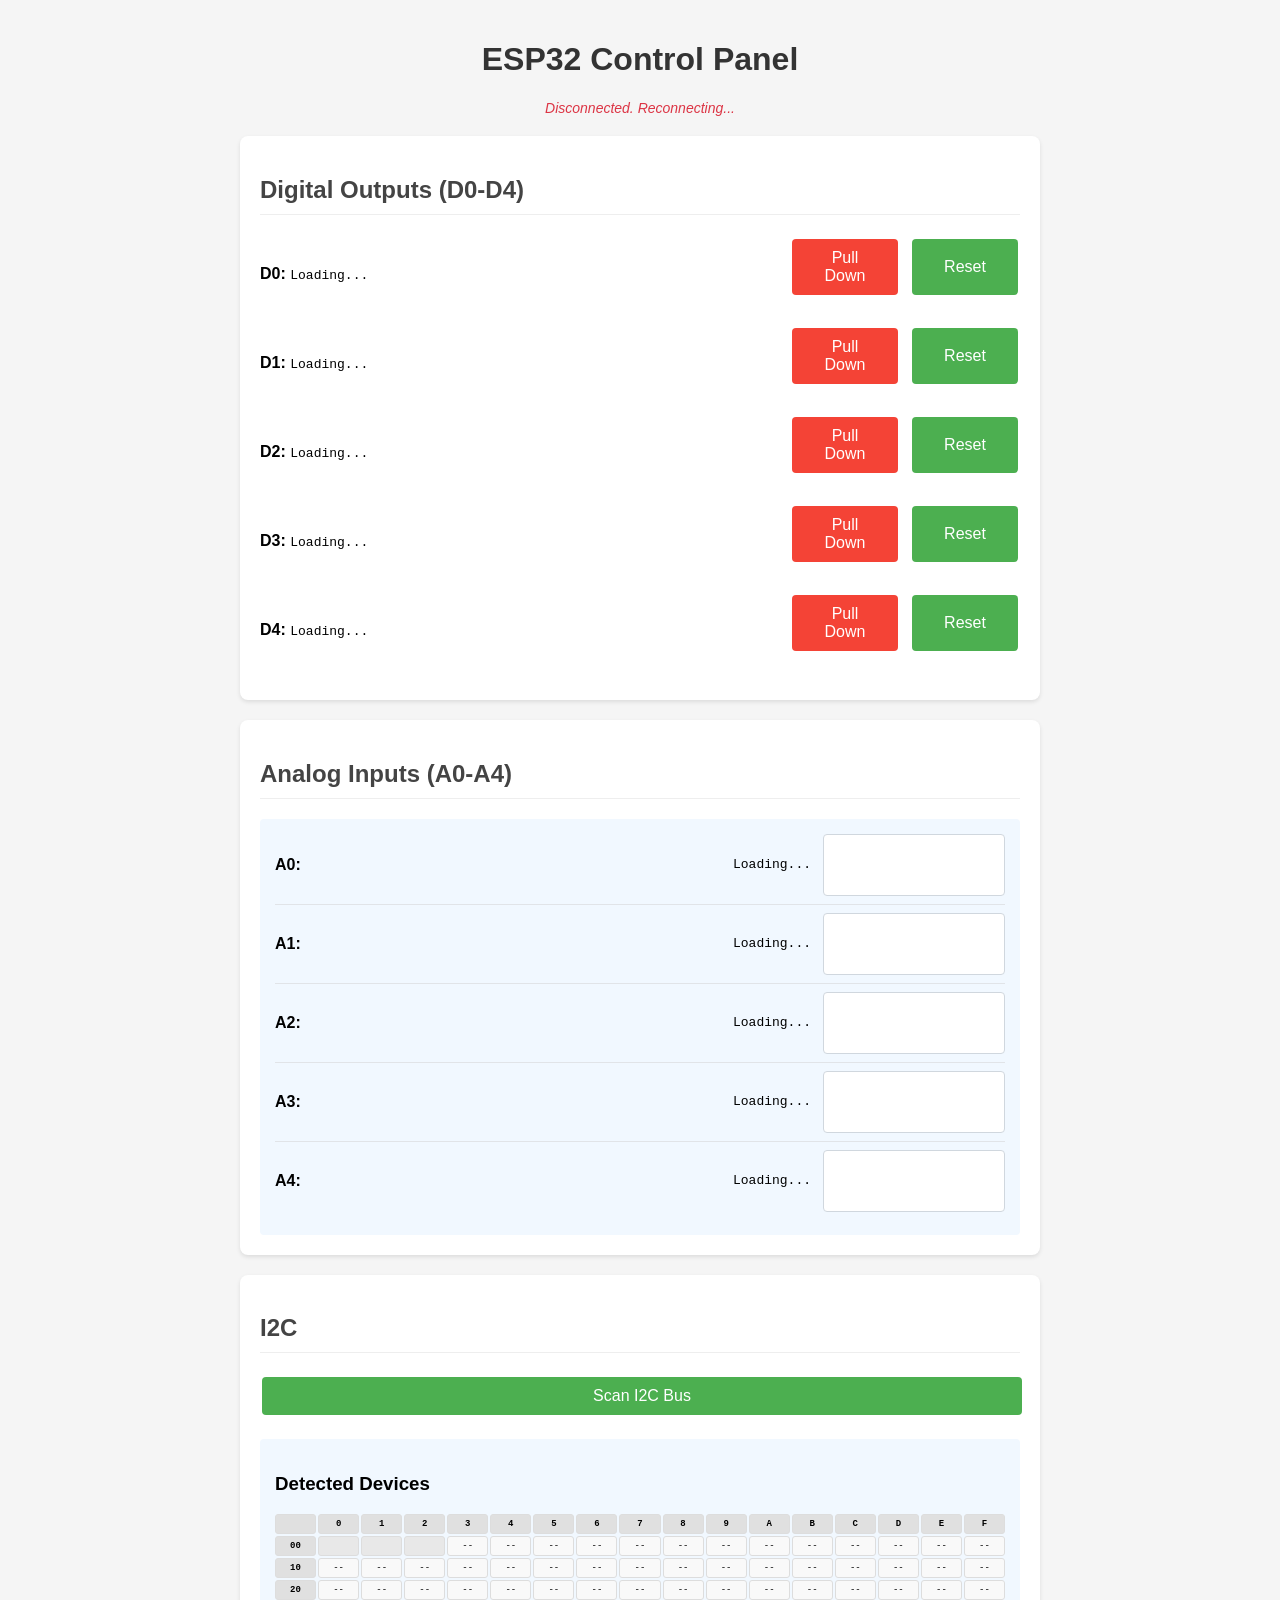
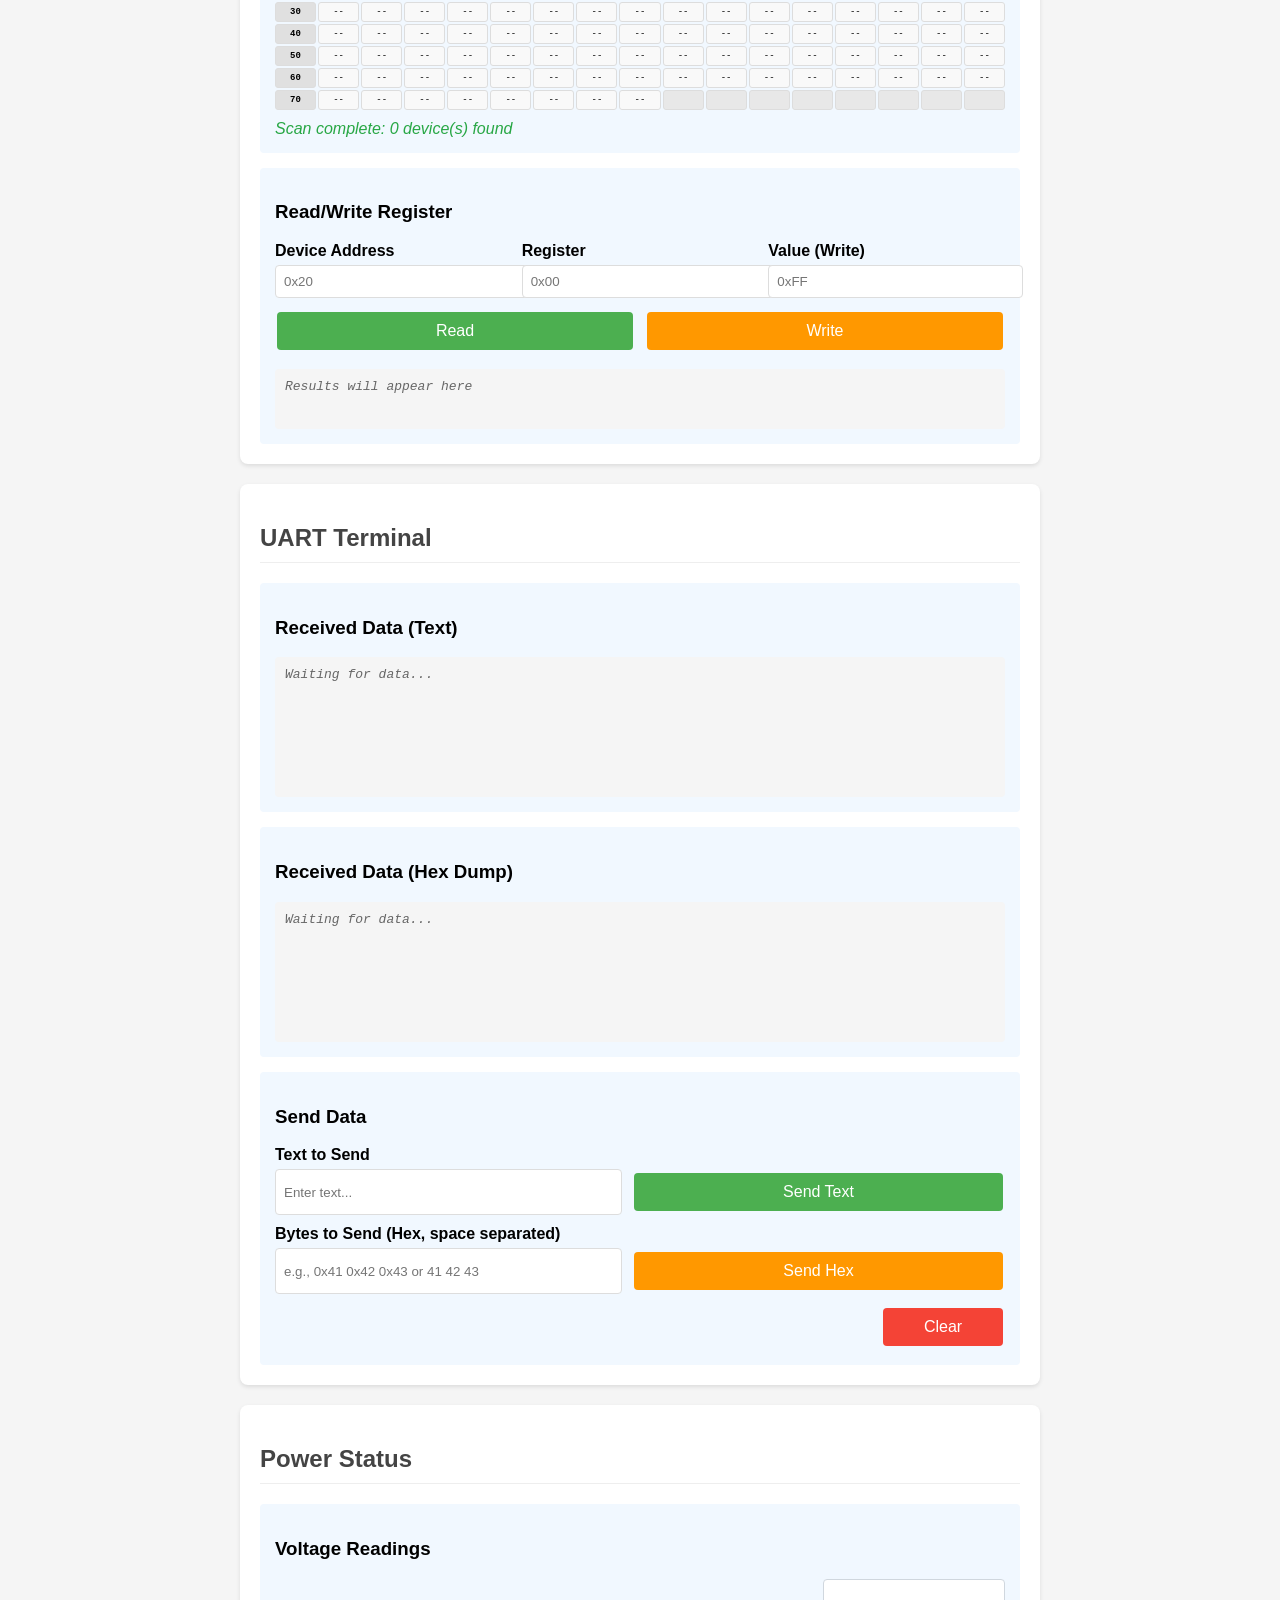
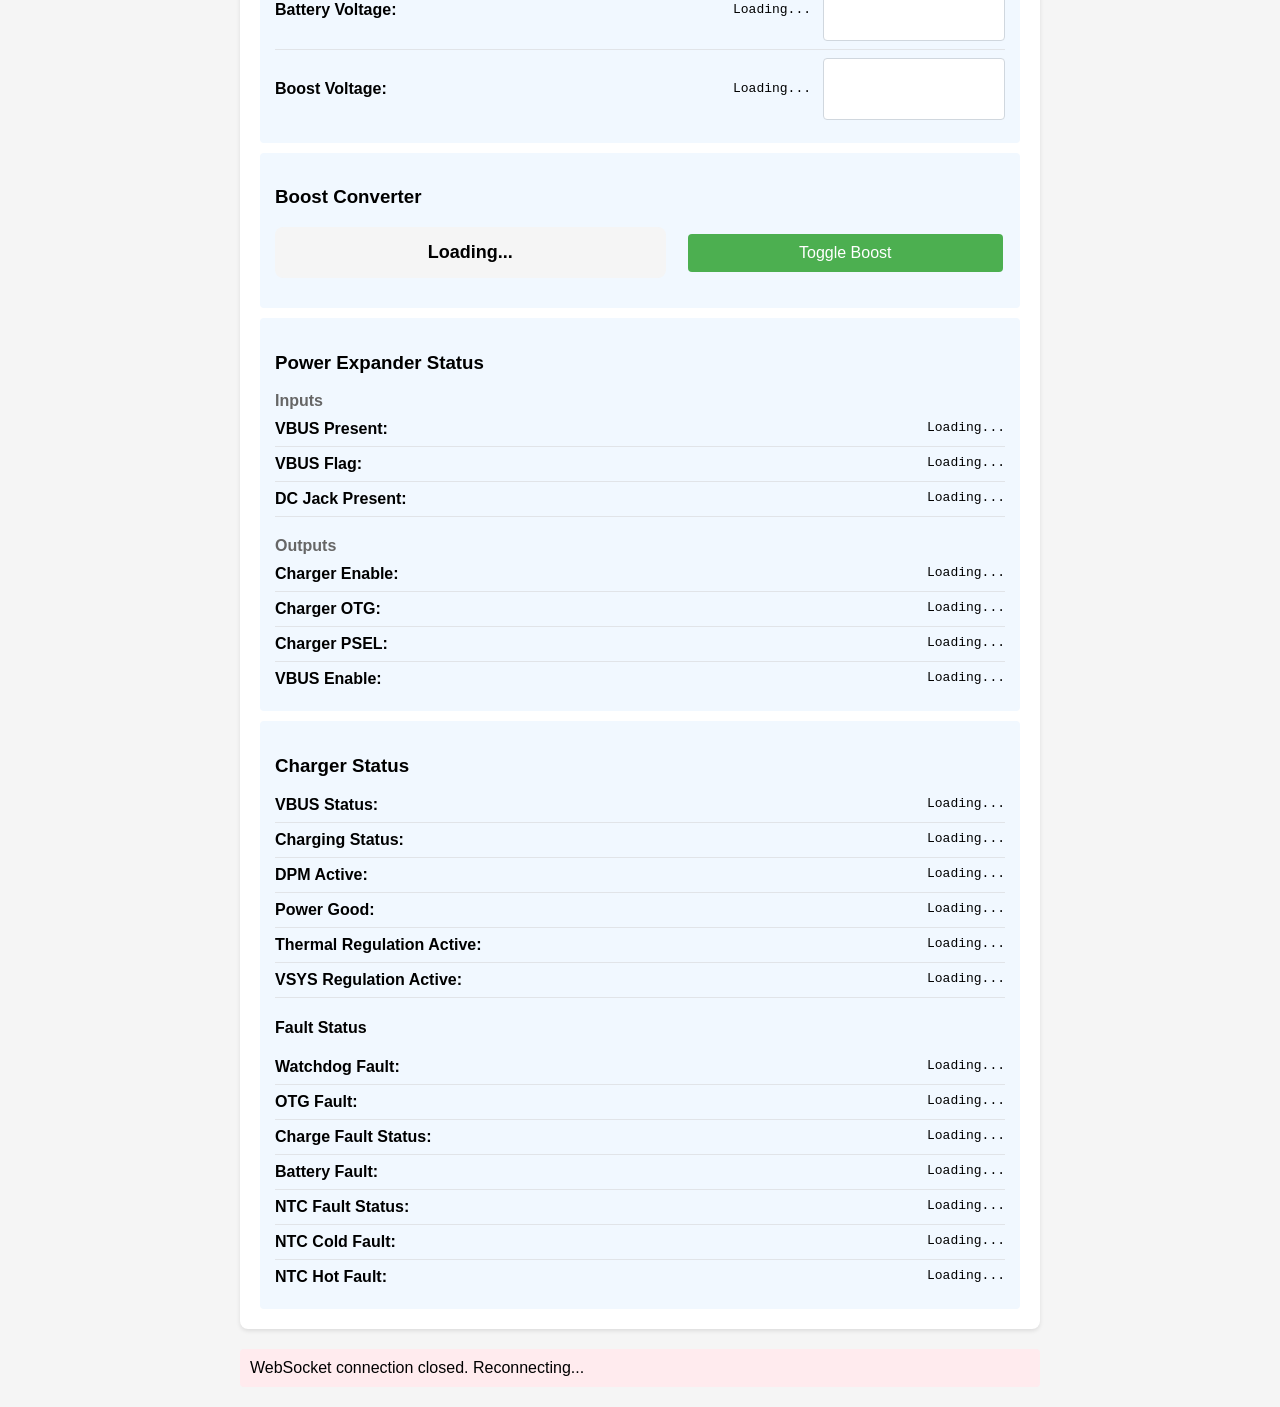
<file: src/bin/www_test/html/index.html>
<!DOCTYPE html>
<html lang="en">
<head>
    <title>ESP32 Control Panel</title>
    <meta name="viewport" content="width=device-width, initial-scale=1">
    <style>
        body { 
            font-family: Arial, sans-serif; 
            margin: 0; 
            padding: 20px; 
            max-width: 800px; 
            margin: 0 auto; 
            background-color: #f5f5f5;
        }
        h1 { 
            color: #333; 
            text-align: center;
        }
        .control-panel {
            background-color: white;
            border-radius: 8px;
            padding: 20px;
            box-shadow: 0 2px 4px rgba(0,0,0,0.1);
            margin-bottom: 20px;
        }
        h2 {
            color: #444;
            border-bottom: 1px solid #eee;
            padding-bottom: 10px;
        }
        .button-group {
            display: flex;
            flex-wrap: wrap;
            gap: 10px;
            margin-bottom: 15px;
        }
        .button { 
            background-color: #4CAF50; 
            border: none; 
            color: white; 
            padding: 10px 20px; 
            text-align: center; 
            text-decoration: none;
            display: inline-block; 
            font-size: 16px; 
            margin: 4px 2px; 
            cursor: pointer; 
            border-radius: 4px;
            flex: 1;
            min-width: 100px;
        }
        .button.off { 
            background-color: #f44336; 
        }
        .button:hover {
            opacity: 0.9;
        }
        .status {
            margin-top: 20px;
            padding: 10px;
            border-radius: 4px;
            background-color: #e8f5e9;
            display: none;
        }
        .stats-panel {
            background-color: #f1f8ff;
            border-radius: 4px;
            padding: 15px;
            margin-top: 10px;
        }
        .stats-row {
            display: flex;
            justify-content: space-between;
            padding-bottom: 8px;
        }
        .stats-row:not(:last-child) {
            border-bottom: 1px solid #e1e4e8;
            margin-bottom: 8px;
        }
        .analog-row {
            align-items: center;
        }
        .analog-value {
            display: flex;
            align-items: center;
            gap: 12px;
        }
        .analog-chart {
            width: 180px;
            height: 60px;
            border: 1px solid #d0d7de;
            border-radius: 4px;
            background-color: #fff;
        }
        .stats-label {
            font-weight: bold;
        }
        .stats-value {
            font-family: monospace;
        }
        .refresh-info {
            font-size: 12px;
            color: #666;
            margin-top: 8px;
            font-style: italic;
        }
        .flex-between {
            display: flex;
            justify-content: space-between;
            align-items: center;
            margin-bottom: 10px;
        }
        .boost-status-container {
            display: flex;
            align-items: center;
            margin: 15px 0;
            gap: 20px;
        }
        .status-indicator {
            flex-grow: 1;
            padding: 15px;
            border-radius: 8px;
            font-size: 18px;
            font-weight: bold;
            text-align: center;
            background-color: #f5f5f5;
        }
        .status-enabled {
            background-color: #e8f5e9;
            color: #2e7d32;
            border: 2px solid #2e7d32;
        }
        .status-disabled {
            background-color: #ffebee;
            color: #c62828;
            border: 2px solid #c62828;
        }
        .i2c-cell {
            padding: 4px 2px;
            text-align: center;
            border: 1px solid #ddd;
            border-radius: 3px;
            background-color: #f9f9f9;
            cursor: default;
            font-size: 9px;
            min-width: 0;
            overflow: hidden;
            white-space: nowrap;
        }
        .i2c-cell.detected {
            background-color: #4CAF50;
            color: white;
            font-weight: bold;
            cursor: pointer;
        }
        .i2c-cell.detected:hover {
            background-color: #45a049;
        }
        .i2c-cell.header {
            background-color: #e0e0e0;
            font-weight: bold;
        }
    </style>
</head>
<body>
    <h1>ESP32 Control Panel</h1>
    
    <div class="refresh-info" id="connection-status" style="text-align: center; margin-bottom: 20px; font-size: 14px;">Connecting to WebSocket...</div>
    
    <section class="control-panel">
        <h2>Digital Outputs (D0-D4)</h2>
        <div class="flex-between">
            <div>
                <strong>D0:</strong> <span id="pin0-state" class="stats-value">Loading...</span>
            </div>
            <div class="button-group">
                <button class="button off" onclick="sendCommand('digital', 0, 0)">Pull Down</button>
                <button class="button" onclick="sendCommand('digital', 0, 1)">Reset</button>
            </div>
        </div>
        <div class="flex-between">
            <div>
                <strong>D1:</strong> <span id="pin1-state" class="stats-value">Loading...</span>
            </div>
            <div class="button-group">
                <button class="button off" onclick="sendCommand('digital', 1, 0)">Pull Down</button>
                <button class="button" onclick="sendCommand('digital', 1, 1)">Reset</button>
            </div>
        </div>
        <div class="flex-between">
            <div>
                <strong>D2:</strong> <span id="pin2-state" class="stats-value">Loading...</span>
            </div>
            <div class="button-group">
                <button class="button off" onclick="sendCommand('digital', 2, 0)">Pull Down</button>
                <button class="button" onclick="sendCommand('digital', 2, 1)">Reset</button>
            </div>
        </div>
        <div class="flex-between">
            <div>
                <strong>D3:</strong> <span id="pin3-state" class="stats-value">Loading...</span>
            </div>
            <div class="button-group">
                <button class="button off" onclick="sendCommand('digital', 3, 0)">Pull Down</button>
                <button class="button" onclick="sendCommand('digital', 3, 1)">Reset</button>
            </div>
        </div>
        <div class="flex-between">
            <div>
                <strong>D4:</strong> <span id="pin4-state" class="stats-value">Loading...</span>
            </div>
            <div class="button-group">
                <button class="button off" onclick="sendCommand('digital', 4, 0)">Pull Down</button>
                <button class="button" onclick="sendCommand('digital', 4, 1)">Reset</button>
            </div>
        </div>
    </section>

    <section class="control-panel">
        <h2>Analog Inputs (A0-A4)</h2>
        <div class="stats-panel">
            <div class="stats-row analog-row">
                <span class="stats-label">A0:</span>
                <div class="analog-value">
                    <span id="a0-value" class="stats-value">Loading...</span>
                    <canvas id="a0-chart" class="analog-chart" width="180" height="60"></canvas>
                </div>
            </div>
            <div class="stats-row analog-row">
                <span class="stats-label">A1:</span>
                <div class="analog-value">
                    <span id="a1-value" class="stats-value">Loading...</span>
                    <canvas id="a1-chart" class="analog-chart" width="180" height="60"></canvas>
                </div>
            </div>
            <div class="stats-row analog-row">
                <span class="stats-label">A2:</span>
                <div class="analog-value">
                    <span id="a2-value" class="stats-value">Loading...</span>
                    <canvas id="a2-chart" class="analog-chart" width="180" height="60"></canvas>
                </div>
            </div>
            <div class="stats-row analog-row">
                <span class="stats-label">A3:</span>
                <div class="analog-value">
                    <span id="a3-value" class="stats-value">Loading...</span>
                    <canvas id="a3-chart" class="analog-chart" width="180" height="60"></canvas>
                </div>
            </div>
            <div class="stats-row analog-row">
                <span class="stats-label">A4:</span>
                <div class="analog-value">
                    <span id="a4-value" class="stats-value">Loading...</span>
                    <canvas id="a4-chart" class="analog-chart" width="180" height="60"></canvas>
                </div>
            </div>
        </div>
    </section>

    <section class="control-panel">
        <h2>I2C</h2>
        
        <div style="margin-bottom: 20px;">
            <button class="button" onclick="scanI2C()" style="width: 100%;">Scan I2C Bus</button>
        </div>
        
        <div class="stats-panel">
            <h3>Detected Devices</h3>
            <div id="i2c-scan-grid" style="display: grid; grid-template-columns: repeat(17, minmax(0, 1fr)); gap: 2px; font-family: monospace; font-size: 10px; margin-top: 10px; max-width: 100%; overflow-x: auto;">
                <!-- Grid will be populated dynamically -->
            </div>
            <div id="i2c-scan-status" style="margin-top: 10px; font-style: italic; color: #666;">Click "Scan I2C Bus" to detect devices</div>
        </div>
        
        <div class="stats-panel" style="margin-top: 15px;">
            <h3>Read/Write Register</h3>
            <div style="display: grid; grid-template-columns: 1fr 1fr 1fr; gap: 10px; margin-bottom: 10px;">
                <div>
                    <label style="display: block; margin-bottom: 5px; font-weight: bold;">Device Address</label>
                    <input type="text" id="i2c-address" placeholder="0x20" style="width: 100%; padding: 8px; border: 1px solid #ddd; border-radius: 4px;">
                </div>
                <div>
                    <label style="display: block; margin-bottom: 5px; font-weight: bold;">Register</label>
                    <input type="text" id="i2c-register" placeholder="0x00" style="width: 100%; padding: 8px; border: 1px solid #ddd; border-radius: 4px;">
                </div>
                <div>
                    <label style="display: block; margin-bottom: 5px; font-weight: bold;">Value (Write)</label>
                    <input type="text" id="i2c-value" placeholder="0xFF" style="width: 100%; padding: 8px; border: 1px solid #ddd; border-radius: 4px;">
                </div>
            </div>
            <div class="button-group" style="gap: 10px;">
                <button class="button" onclick="readI2C()" style="flex: 1;">Read</button>
                <button class="button" onclick="writeI2C()" style="flex: 1; background-color: #ff9800;">Write</button>
            </div>
            <div id="i2c-result" style="margin-top: 15px; padding: 10px; background-color: #f5f5f5; border-radius: 4px; font-family: monospace; min-height: 40px;">
                <div style="color: #666; font-style: italic;">Results will appear here</div>
            </div>
        </div>
    </section>

    <section class="control-panel">
        <h2>UART Terminal</h2>
        
        <div class="stats-panel">
            <h3>Received Data (Text)</h3>
            <div id="uart-text-display" style="font-family: monospace; background-color: #f5f5f5; padding: 10px; border-radius: 4px; min-height: 120px; max-height: 300px; overflow-y: auto; white-space: pre-wrap; word-break: break-all;"><span style="color: #666; font-style: italic;">Waiting for data...</span></div>
        </div>

        <div class="stats-panel" style="margin-top: 15px;">
            <h3>Received Data (Hex Dump)</h3>
            <div id="uart-hex-display" style="font-family: monospace; background-color: #f5f5f5; padding: 10px; border-radius: 4px; min-height: 120px; max-height: 300px; overflow-y: auto; white-space: pre-wrap; word-break: break-all;"><span style="color: #666; font-style: italic;">Waiting for data...</span></div>
        </div>

        <div class="stats-panel" style="margin-top: 15px;">
            <h3>Send Data</h3>
            <div style="margin-bottom: 10px;">
                <label style="display: block; margin-bottom: 5px; font-weight: bold;">Text to Send</label>
                <div style="display: flex; gap: 10px;">
                    <input type="text" id="uart-text-input" placeholder="Enter text..." style="flex: 1; padding: 8px; border: 1px solid #ddd; border-radius: 4px;">
                    <button class="button" onclick="sendUartText()" style="min-width: 120px;">Send Text</button>
                </div>
            </div>
            <div style="margin-bottom: 10px;">
                <label style="display: block; margin-bottom: 5px; font-weight: bold;">Bytes to Send (Hex, space separated)</label>
                <div style="display: flex; gap: 10px;">
                    <input type="text" id="uart-hex-input" placeholder="e.g., 0x41 0x42 0x43 or 41 42 43" style="flex: 1; padding: 8px; border: 1px solid #ddd; border-radius: 4px;">
                    <button class="button" onclick="sendUartHex()" style="min-width: 120px; background-color: #ff9800;">Send Hex</button>
                </div>
            </div>
            <div style="text-align: right;">
                <button class="button off" onclick="clearUartDisplay()" style="min-width: 120px;">Clear</button>
            </div>
        </div>
    </section>

    <div class="control-panel">
        <h2>Power Status</h2>
        
        <div class="stats-panel">
            <h3>Voltage Readings</h3>
            <div class="stats-row analog-row">
                <span class="stats-label">Battery Voltage:</span>
                <div class="analog-value">
                    <span id="battery-voltage" class="stats-value">Loading...</span>
                    <canvas id="battery-voltage-chart" class="analog-chart" width="180" height="60"></canvas>
                </div>
            </div>
            <div class="stats-row analog-row">
                <span class="stats-label">Boost Voltage:</span>
                <div class="analog-value">
                    <span id="boost-voltage" class="stats-value">Loading...</span>
                    <canvas id="boost-voltage-chart" class="analog-chart" width="180" height="60"></canvas>
                </div>
            </div>
        </div>

        <div class="stats-panel">
            <h3>Boost Converter</h3>
            <div class="boost-status-container">
                <div id="boost-status-indicator" class="status-indicator">Loading...</div>
                <button id="boost-toggle-btn" class="button" onclick="toggleBoostConverter()">Toggle Boost</button>
            </div>
        </div>

        <div class="stats-panel">
            <h3>Power Expander Status</h3>
            <h4 style="margin-top: 10px; margin-bottom: 10px; color: #666; font-size: 16px;">Inputs</h4>
            <div class="stats-row">
                <span class="stats-label">VBUS Present:</span>
                <span id="vbus-present" class="stats-value">Loading...</span>
            </div>
            <div class="stats-row">
                <span class="stats-label">VBUS Flag:</span>
                <span id="vbus-flg" class="stats-value">Loading...</span>
            </div>
            <div class="stats-row">
                <span class="stats-label">DC Jack Present:</span>
                <span id="dc-jack-present" class="stats-value">Loading...</span>
            </div>
            
            <h4 style="margin-top: 20px; margin-bottom: 10px; color: #666; font-size: 16px;">Outputs</h4>
            <div class="stats-row">
                <span class="stats-label">Charger Enable:</span>
                <span id="chr-en" class="stats-value">Loading...</span>
            </div>
            <div class="stats-row">
                <span class="stats-label">Charger OTG:</span>
                <span id="chr-otg" class="stats-value">Loading...</span>
            </div>
            <div class="stats-row">
                <span class="stats-label">Charger PSEL:</span>
                <span id="chr-psel" class="stats-value">Loading...</span>
            </div>
            <div class="stats-row">
                <span class="stats-label">VBUS Enable:</span>
                <span id="vbus-enable" class="stats-value">Loading...</span>
            </div>
        </div>

        <div class="stats-panel">
            <h3>Charger Status</h3>
            <div class="stats-row">
                <span class="stats-label">VBUS Status:</span>
                <span id="vbus-status" class="stats-value">Loading...</span>
            </div>
            <div class="stats-row">
                <span class="stats-label">Charging Status:</span>
                <span id="charge-status" class="stats-value">Loading...</span>
            </div>
            <div class="stats-row">
                <span class="stats-label">DPM Active:</span>
                <span id="dpm-active" class="stats-value">Loading...</span>
            </div>
            <div class="stats-row">
                <span class="stats-label">Power Good:</span>
                <span id="power-good" class="stats-value">Loading...</span>
            </div>
            <div class="stats-row">
                <span class="stats-label">Thermal Regulation Active:</span>
                <span id="thermal-regulation" class="stats-value">Loading...</span>
            </div>
            <div class="stats-row">
                <span class="stats-label">VSYS Regulation Active:</span>
                <span id="vsys-regulation" class="stats-value">Loading...</span>
            </div>
            
            <h4>Fault Status</h4>
            <div class="stats-row">
                <span class="stats-label">Watchdog Fault:</span>
                <span id="watchdog-fault" class="stats-value">Loading...</span>
            </div>
            <div class="stats-row">
                <span class="stats-label">OTG Fault:</span>
                <span id="otg-fault" class="stats-value">Loading...</span>
            </div>
            <div class="stats-row">
                <span class="stats-label">Charge Fault Status:</span>
                <span id="charge-fault-status" class="stats-value">Loading...</span>
            </div>
            <div class="stats-row">
                <span class="stats-label">Battery Fault:</span>
                <span id="battery-fault" class="stats-value">Loading...</span>
            </div>
            <div class="stats-row">
                <span class="stats-label">NTC Fault Status:</span>
                <span id="ntc-fault-status" class="stats-value">Loading...</span>
            </div>
            <div class="stats-row">
                <span class="stats-label">NTC Cold Fault:</span>
                <span id="ntc-cold-fault" class="stats-value">Loading...</span>
            </div>
            <div class="stats-row">
                <span class="stats-label">NTC Hot Fault:</span>
                <span id="ntc-hot-fault" class="stats-value">Loading...</span>
            </div>
        </div>
    </div>
    
    <div id="status" class="status"></div>

    <script>
        // WebSocket connection
        let socket = null;
        const analogSparklineColor = '#007bff';
        const analogSparklineBaseline = '#d0d7de';
        const MAX_GRAPH_POINTS = 500 * 5;

        const analogBufferConfig = {
            battery_voltage: { canvasId: 'battery-voltage-chart' },
            boost_voltage: { canvasId: 'boost-voltage-chart' },
            a0: { canvasId: 'a0-chart' },
            a1: { canvasId: 'a1-chart' },
            a2: { canvasId: 'a2-chart' },
            a3: { canvasId: 'a3-chart' },
            a4: { canvasId: 'a4-chart' },
        };

        const analogChannels = Object.keys(analogBufferConfig);

        const analogGraphState = Object.fromEntries(
            Object.keys(analogBufferConfig).map(channel => [channel, {
                samples: [],
                lastSequence: null,
                lastBufferLength: 0,
            }])
        );
        
        // Function to format boolean values with better readability and color
        function formatBoolean(value) {
            return value ? 'Yes' : 'No';
        }
        
        // Function to apply color coding to fault indicators
        function applyFaultColorCoding() {
            // Get all fault-related elements
            const faultElements = [
                { id: 'watchdog-fault', element: document.getElementById('watchdog-fault') },
                { id: 'otg-fault', element: document.getElementById('otg-fault') },
                { id: 'battery-fault', element: document.getElementById('battery-fault') },
                { id: 'ntc-cold-fault', element: document.getElementById('ntc-cold-fault') },
                { id: 'ntc-hot-fault', element: document.getElementById('ntc-hot-fault') }
            ];
            
            // Apply appropriate colors based on value
            faultElements.forEach(item => {
                if (item.element.textContent === 'Yes') {
                    item.element.style.color = '#d73a49'; // Red color for faults
                    item.element.style.fontWeight = 'bold';
                } else {
                    item.element.style.color = '#28a745'; // Green for normal
                    item.element.style.fontWeight = 'normal';
                }
            });
            
            // Special handling for charge fault status
            const chargeFaultStatus = document.getElementById('charge-fault-status');
            if (chargeFaultStatus.textContent !== 'Normal') {
                chargeFaultStatus.style.color = '#d73a49'; // Red for abnormal
                chargeFaultStatus.style.fontWeight = 'bold';
            } else {
                chargeFaultStatus.style.color = '#28a745'; // Green for normal
                chargeFaultStatus.style.fontWeight = 'normal';
            }
            
            // Special handling for NTC fault status
            const ntcFaultStatus = document.getElementById('ntc-fault-status');
            if (ntcFaultStatus.textContent !== 'Normal') {
                ntcFaultStatus.style.color = '#d73a49'; // Red for abnormal
                ntcFaultStatus.style.fontWeight = 'bold';
            } else {
                ntcFaultStatus.style.color = '#28a745'; // Green for normal
                ntcFaultStatus.style.fontWeight = 'normal';
            }
        }
        
        function drawAnalogSparkline(canvasId, samples) {
            const canvas = document.getElementById(canvasId);
            if (!canvas) {
                return;
            }

            const ctx = canvas.getContext('2d');
            const { width, height } = canvas;
            ctx.clearRect(0, 0, width, height);

            const validSamples = samples.filter(value => value != null);
            if (validSamples.length === 0) {
                ctx.fillStyle = '#999';
                ctx.font = '12px sans-serif';
                ctx.fillText('No data', 10, height / 2);
                return;
            }

            const min = Math.min(...validSamples);
            const max = Math.max(...validSamples);
            const range = max - min || 1;
            const padding = 6;

            ctx.strokeStyle = analogSparklineBaseline;
            ctx.lineWidth = 1;
            ctx.beginPath();
            ctx.moveTo(padding, height - padding);
            ctx.lineTo(width - padding, height - padding);
            ctx.stroke();

            ctx.beginPath();
            ctx.strokeStyle = analogSparklineColor;
            ctx.lineWidth = 2;

            const pointCount = samples.length;
            let moveToNext = true;
            for (let i = 0; i < pointCount; i++) {
                const sample = samples[i];
                const denominator = Math.max(pointCount - 1, 1);
                const x = padding + (i / denominator) * (width - padding * 2);

                if (sample == null) {
                    moveToNext = true;
                    continue;
                }

                const normalized = (sample - min) / range;
                const y = padding + (1 - normalized) * (height - padding * 2);
                if (moveToNext) {
                    ctx.moveTo(x, y);
                    moveToNext = false;
                } else {
                    ctx.lineTo(x, y);
                }
            }
            ctx.stroke();
        }

        function appendAnalogSamples(channel, sequence, rawSamples) {
            const state = analogGraphState[channel];
            const config = analogBufferConfig[channel];
            if (!state || !config) {
                return;
            }

            if (state.lastSequence !== null) {
                if (sequence < state.lastSequence) {
                    state.samples = [];
                    state.lastSequence = null;
                    state.lastBufferLength = 0;
                } else if (sequence > state.lastSequence + 1 && state.samples.length > 0) {
                    const missingSequences = sequence - state.lastSequence - 1;
                    const gapLength = Math.max(state.lastBufferLength, 0);
                    if (gapLength > 0) {
                        const totalGapSamples = gapLength * missingSequences;
                        for (let i = 0; i < totalGapSamples; i++) {
                            state.samples.push(null);
                        }
                    } else {
                        state.samples.push(null);
                    }
                }
            }

            const samples = Array.isArray(rawSamples) ? rawSamples : [];
            for (let i = 0; i < samples.length; i++) {
                state.samples.push(samples[i] / 1000);
            }

            state.lastSequence = sequence;
            if (samples.length > 0) {
                state.lastBufferLength = samples.length;
            }

            while (state.samples.length > MAX_GRAPH_POINTS) {
                state.samples.shift();
            }

            const sampleCount = state.samples.length;
            let displaySamples;
            if (sampleCount >= MAX_GRAPH_POINTS) {
                displaySamples = state.samples.slice(sampleCount - MAX_GRAPH_POINTS);
            } else {
                const paddingLength = MAX_GRAPH_POINTS - sampleCount;
                displaySamples = new Array(paddingLength).fill(null).concat(state.samples);
            }

            drawAnalogSparkline(config.canvasId, displaySamples);
        }

        function updateAnalogInputGraphs(buffer) {
            if (!buffer) {
                return;
            }

            const sequence = buffer.sequence ?? 0;
            analogChannels.forEach(channel => {
                appendAnalogSamples(channel, sequence, buffer[channel]);
            });
        }


        
        // Function to send digital command
        function sendCommand(type, id, value) {
            const statusElement = document.getElementById('status');
            statusElement.style.display = 'block';
            statusElement.textContent = `Sending command: ${type} ${id} ${value}...`;
            statusElement.style.backgroundColor = '#e8f5e9';
            
            if (!socket || socket.readyState !== WebSocket.OPEN) {
                statusElement.textContent = 'Error: Not connected to server';
                statusElement.style.backgroundColor = '#ffebee';
                setTimeout(() => statusElement.style.display = 'none', 2000);
                return;
            }
            
            const command = {
                type: type,
                id: id,
                value: value
            };
            
            try {
                socket.send(JSON.stringify(command));
                statusElement.textContent = `Command sent: ${type} ${id} set to ${value}`;
                statusElement.style.backgroundColor = '#e8f5e9';
            } catch (error) {
                statusElement.textContent = `Error: ${error.message}`;
                statusElement.style.backgroundColor = '#ffebee';
            }
            
            setTimeout(() => statusElement.style.display = 'none', 2000);
        }
        
        // Function to toggle boost converter state
        function toggleBoostConverter() {
            const statusElement = document.getElementById('status');
            const boostStatusElement = document.getElementById('boost-status-indicator');
            const currentState = boostStatusElement.classList.contains('status-enabled');
            const newState = !currentState;
            
            if (!socket || socket.readyState !== WebSocket.OPEN) {
                statusElement.style.display = 'block';
                statusElement.textContent = 'Error: Not connected to server';
                statusElement.style.backgroundColor = '#ffebee';
                setTimeout(() => statusElement.style.display = 'none', 2000);
                return;
            }
            
            statusElement.style.display = 'block';
            statusElement.textContent = `${newState ? 'Enabling' : 'Disabling'} boost converter...`;
            statusElement.style.backgroundColor = '#e8f5e9';
            
            // Send command via WebSocket
            try {
                const command = {
                    type: 'power',
                    action: 'boost',
                    value: newState
                };
                socket.send(JSON.stringify(command));
                
                // The actual UI update will come through the WebSocket message
                statusElement.textContent = `Boost converter ${newState ? 'enable' : 'disable'} command sent`;
                statusElement.style.backgroundColor = '#e8f5e9';
                
                // Hide the status message after 2 seconds
                setTimeout(() => {
                    statusElement.style.display = 'none';
                }, 2000);
            } catch (error) {
                console.error('Error toggling boost converter:', error);
                statusElement.style.display = 'block';
                statusElement.textContent = `Error: ${error.message}`;
                statusElement.style.backgroundColor = '#ffebee';
            }
        }
        
        // Function to update the boost converter UI based on current status
        function updateBoostUI(enabled) {
            const statusIndicator = document.getElementById('boost-status-indicator');
            const toggleButton = document.getElementById('boost-toggle-btn');
            
            // Update status indicator
            statusIndicator.textContent = enabled ? 'BOOST CONVERTER: ENABLED' : 'BOOST CONVERTER: DISABLED';
            statusIndicator.className = 'status-indicator';
            if (enabled) {
                statusIndicator.classList.add('status-enabled');
                statusIndicator.classList.remove('status-disabled');
            } else {
                statusIndicator.classList.add('status-disabled');
                statusIndicator.classList.remove('status-enabled');
            }
            
            // Update button text
            toggleButton.textContent = enabled ? 'Disable Boost' : 'Enable Boost';
            toggleButton.className = 'button';
            if (enabled)
                toggleButton.classList.add('off');
            else
                toggleButton.classList.remove('off');
        }
        
        // I2C Functions
        function scanI2C() {
            const statusElement = document.getElementById('i2c-scan-status');
            statusElement.textContent = 'Scanning I2C bus...';
            statusElement.style.color = '#007bff';
            
            if (!socket || socket.readyState !== WebSocket.OPEN) {
                statusElement.textContent = 'Error: Not connected to server';
                statusElement.style.color = '#dc3545';
                return;
            }
            
            const command = { type: 'i2c_scan' };
            socket.send(JSON.stringify(command));
        }
        
        function readI2C() {
            const addressInput = document.getElementById('i2c-address').value.trim();
            const registerInput = document.getElementById('i2c-register').value.trim();
            const resultDiv = document.getElementById('i2c-result');
            
            if (!addressInput || !registerInput) {
                resultDiv.innerHTML = '<div style="color: #dc3545;">Please enter both address and register</div>';
                return;
            }
            
            const address = parseHexValue(addressInput);
            const register = parseHexValue(registerInput);
            
            if (address === null || register === null || address > 0x7F || register > 0xFF) {
                resultDiv.innerHTML = '<div style="color: #dc3545;">Invalid address or register (use hex like 0x20 or decimal)</div>';
                return;
            }
            
            if (!socket || socket.readyState !== WebSocket.OPEN) {
                resultDiv.innerHTML = '<div style="color: #dc3545;">Error: Not connected to server</div>';
                return;
            }
            
            resultDiv.innerHTML = '<div style="color: #007bff;">Reading...</div>';
            
            const command = {
                type: 'i2c_read',
                address: address,
                register: register
            };
            socket.send(JSON.stringify(command));
        }
        
        function writeI2C() {
            const addressInput = document.getElementById('i2c-address').value.trim();
            const registerInput = document.getElementById('i2c-register').value.trim();
            const valueInput = document.getElementById('i2c-value').value.trim();
            const resultDiv = document.getElementById('i2c-result');
            
            if (!addressInput || !registerInput || !valueInput) {
                resultDiv.innerHTML = '<div style="color: #dc3545;">Please enter address, register, and value</div>';
                return;
            }
            
            const address = parseHexValue(addressInput);
            const register = parseHexValue(registerInput);
            const value = parseHexValue(valueInput);
            
            if (address === null || register === null || value === null || address > 0x7F || register > 0xFF || value > 0xFF) {
                resultDiv.innerHTML = '<div style="color: #dc3545;">Invalid address, register, or value (use hex like 0x20 or decimal)</div>';
                return;
            }
            
            if (!socket || socket.readyState !== WebSocket.OPEN) {
                resultDiv.innerHTML = '<div style="color: #dc3545;">Error: Not connected to server</div>';
                return;
            }
            
            resultDiv.innerHTML = '<div style="color: #007bff;">Writing...</div>';
            
            const command = {
                type: 'i2c_write',
                address: address,
                register: register,
                value: value
            };
            socket.send(JSON.stringify(command));
        }
        
        function parseHexValue(str) {
            str = str.trim();
            if (str.startsWith('0x') || str.startsWith('0X')) {
                const val = parseInt(str.substring(2), 16);
                return isNaN(val) ? null : val;
            }
            const val = parseInt(str, 10);
            return isNaN(val) ? null : val;
        }
        
        function renderI2CGrid(devices) {
            const grid = document.getElementById('i2c-scan-grid');
            const statusElement = document.getElementById('i2c-scan-status');
            grid.innerHTML = '';
            
            // Add column headers (0-F)
            const headerCell = document.createElement('div');
            headerCell.className = 'i2c-cell header';
            headerCell.textContent = '';
            grid.appendChild(headerCell);
            
            for (let col = 0; col < 16; col++) {
                const cell = document.createElement('div');
                cell.className = 'i2c-cell header';
                cell.textContent = col.toString(16).toUpperCase();
                grid.appendChild(cell);
            }
            
            // Add rows (0x00 to 0x70 in steps of 0x10)
            for (let row = 0; row <= 0x70; row += 0x10) {
                // Row header
                const rowHeader = document.createElement('div');
                rowHeader.className = 'i2c-cell header';
                rowHeader.textContent = (row >> 4).toString(16).toUpperCase() + '0';
                grid.appendChild(rowHeader);
                
                // Row cells
                for (let col = 0; col < 16; col++) {
                    const address = row + col;
                    const cell = document.createElement('div');
                    cell.className = 'i2c-cell';
                    
                    // Addresses 0x00-0x02 and 0x78-0x7F are not scanned
                    const isInScanRange = address >= 0x03 && address <= 0x77;
                    
                    if (devices.includes(address)) {
                        cell.classList.add('detected');
                        cell.textContent = address.toString(16).toUpperCase().padStart(2, '0');
                        cell.title = 'Device detected at 0x' + address.toString(16).toUpperCase().padStart(2, '0');
                        cell.onclick = () => selectI2CDevice(address);
                    } else if (!isInScanRange) {
                        cell.textContent = '';
                        cell.style.backgroundColor = '#e8e8e8';
                        cell.title = 'Address 0x' + address.toString(16).toUpperCase().padStart(2, '0') + ' (not scanned)';
                    } else {
                        cell.textContent = '--';
                        cell.title = 'No device at 0x' + address.toString(16).toUpperCase().padStart(2, '0');
                    }
                    
                    grid.appendChild(cell);
                }
            }
            
            statusElement.textContent = `Scan complete: ${devices.length} device(s) found`;
            statusElement.style.color = '#28a745';
        }
        
        function selectI2CDevice(address) {
            document.getElementById('i2c-address').value = '0x' + address.toString(16).toUpperCase().padStart(2, '0');
            document.getElementById('i2c-result').innerHTML = '<div style="color: #666; font-style: italic;">Device 0x' + 
                address.toString(16).toUpperCase().padStart(2, '0') + ' selected. Enter register to read/write.</div>';
        }
        
        function handleI2CReadResult(data) {
            const resultDiv = document.getElementById('i2c-result');
            if (data.success) {
                resultDiv.innerHTML = `<div style="color: #28a745;">
                    <strong>Read Success</strong><br>
                    Address: 0x${data.address.toString(16).toUpperCase().padStart(2, '0')}<br>
                    Register: 0x${data.register.toString(16).toUpperCase().padStart(2, '0')}<br>
                    Value: 0x${data.value.toString(16).toUpperCase().padStart(2, '0')} (${data.value})
                </div>`;
            } else {
                resultDiv.innerHTML = `<div style="color: #dc3545;">
                    <strong>Read Failed</strong><br>
                    Address: 0x${data.address.toString(16).toUpperCase().padStart(2, '0')}<br>
                    Register: 0x${data.register.toString(16).toUpperCase().padStart(2, '0')}<br>
                    Error: Communication failed
                </div>`;
            }
        }
        
        function handleI2CWriteResult(data) {
            const resultDiv = document.getElementById('i2c-result');
            if (data.success) {
                resultDiv.innerHTML = `<div style="color: #28a745;">
                    <strong>Write Success</strong><br>
                    Address: 0x${data.address.toString(16).toUpperCase().padStart(2, '0')}<br>
                    Register: 0x${data.register.toString(16).toUpperCase().padStart(2, '0')}
                </div>`;
            } else {
                resultDiv.innerHTML = `<div style="color: #dc3545;">
                    <strong>Write Failed</strong><br>
                    Address: 0x${data.address.toString(16).toUpperCase().padStart(2, '0')}<br>
                    Register: 0x${data.register.toString(16).toUpperCase().padStart(2, '0')}<br>
                    Error: Communication failed
                </div>`;
            }
        }
        
        function handleI2CError(data) {
            const resultDiv = document.getElementById('i2c-result');
            resultDiv.innerHTML = `<div style="color: #dc3545;">
                <strong>Error:</strong> ${data.message}
            </div>`;
        }
        
        // UART Functions
        let uartReceivedData = [];
        
        function sendUartText() {
            const textInput = document.getElementById('uart-text-input');
            const text = textInput.value;
            
            if (!text) {
                return;
            }
            
            if (!socket || socket.readyState !== WebSocket.OPEN) {
                alert('Error: Not connected to server');
                return;
            }
            
            // Convert text to bytes
            const encoder = new TextEncoder();
            const bytes = Array.from(encoder.encode(text));
            
            const command = {
                type: 'uart_send',
                bytes: bytes
            };
            
            socket.send(JSON.stringify(command));
            textInput.value = '';
        }
        
        function sendUartHex() {
            const hexInput = document.getElementById('uart-hex-input');
            const hexStr = hexInput.value.trim();
            
            if (!hexStr) {
                return;
            }
            
            if (!socket || socket.readyState !== WebSocket.OPEN) {
                alert('Error: Not connected to server');
                return;
            }
            
            // Parse hex values
            const hexValues = hexStr.split(/\s+/).map(val => {
                const cleaned = val.replace(/^0x/i, '');
                const num = parseInt(cleaned, 16);
                return isNaN(num) || num > 255 ? null : num;
            });
            
            if (hexValues.some(v => v === null)) {
                alert('Invalid hex values. Use format: 0x41 0x42 or 41 42');
                return;
            }
            
            const command = {
                type: 'uart_send',
                bytes: hexValues
            };
            
            socket.send(JSON.stringify(command));
            hexInput.value = '';
        }
        
        function clearUartDisplay() {
            uartReceivedData = [];
            document.getElementById('uart-text-display').innerHTML = '<span style="color: #666; font-style: italic;">Waiting for data...</span>';
            document.getElementById('uart-hex-display').innerHTML = '<span style="color: #666; font-style: italic;">Waiting for data...</span>';
        }
        
        function handleUartReceive(data) {
            if (!data.bytes || data.bytes.length === 0) {
                return;
            }
            
            // Add to received data buffer
            uartReceivedData.push(...data.bytes);
            
            // Limit buffer size to prevent memory issues
            const MAX_BUFFER = 10000;
            if (uartReceivedData.length > MAX_BUFFER) {
                uartReceivedData = uartReceivedData.slice(-MAX_BUFFER);
            }
            
            // Update text display
            const textDisplay = document.getElementById('uart-text-display');
            const decoder = new TextDecoder('utf-8', { fatal: false });
            const text = decoder.decode(new Uint8Array(uartReceivedData));
            textDisplay.textContent = text;
            textDisplay.scrollTop = textDisplay.scrollHeight;
            
            // Update hex display
            const hexDisplay = document.getElementById('uart-hex-display');
            let hexHtml = '';
            for (let i = 0; i < uartReceivedData.length; i += 16) {
                const offset = i.toString(16).toUpperCase().padStart(8, '0');
                const chunk = uartReceivedData.slice(i, i + 16);
                
                // Hex part
                const hexPart = chunk.map(b => b.toString(16).toUpperCase().padStart(2, '0')).join(' ');
                const hexPadding = ' '.repeat((16 - chunk.length) * 3);
                
                // ASCII part
                const asciiPart = chunk.map(b => (b >= 32 && b <= 126) ? String.fromCharCode(b) : '.').join('');
                
                hexHtml += `${offset}: ${hexPart}${hexPadding}  ${asciiPart}\n`;
            }
            hexDisplay.textContent = hexHtml;
            hexDisplay.scrollTop = hexDisplay.scrollHeight;
        }

        // Initialize WebSocket connection
        function initWebSocket() {
            const statusElement = document.getElementById('status');
            const connectionStatus = document.getElementById('connection-status');
            
            // Update connection status
            connectionStatus.textContent = 'Connecting to WebSocket...';
            connectionStatus.style.color = '#666';
            
            socket = new WebSocket('/ws');
            
            socket.onopen = () => {
                console.log('WebSocket connection established');
                connectionStatus.textContent = 'Connected to WebSocket';
                connectionStatus.style.color = '#28a745';
                
                // Show status message
                statusElement.textContent = 'Connected to WebSocket';
                statusElement.style.display = 'block';
                statusElement.style.backgroundColor = '#e8f5e9';
                setTimeout(() => statusElement.style.display = 'none', 2000);
            };
            
            socket.onclose = (event) => {
                console.log('WebSocket connection closed');
                connectionStatus.textContent = 'Disconnected. Reconnecting...';
                connectionStatus.style.color = '#dc3545';
                
                // Show status message
                statusElement.textContent = 'WebSocket connection closed. Reconnecting...';
                statusElement.style.display = 'block';
                statusElement.style.backgroundColor = '#ffebee';
                
                // Try to reconnect after a delay
                setTimeout(initWebSocket, 3000);
            };
            
            socket.onerror = (error) => {
                console.error('WebSocket error:', error);
                connectionStatus.textContent = 'Connection error';
                connectionStatus.style.color = '#dc3545';
                
                // Show status message
                statusElement.textContent = 'WebSocket error. Check console for details.';
                statusElement.style.display = 'block';
                statusElement.style.backgroundColor = '#ffebee';
            };
            
            socket.onmessage = (event) => {
                try {
                    const data = JSON.parse(event.data);
                    
                    // Route message based on type
                    switch (data.type) {
                        case 'power_stats':
                            updatePowerStatsUI(data);
                            break;
                        case 'pin_state':
                            updatePinStatesUI(data);
                            break;
                        case 'adc_voltage':
                            updateVoltageUI(data);
                            break;
                        case 'adc_buffer':
                            updateAnalogInputGraphs(data);
                            console.log('ADC Buffer received - Sequence:', data.sequence);
                            break;
                        case 'i2c_scan_result':
                            renderI2CGrid(data.devices);
                            break;
                        case 'i2c_read_result':
                            handleI2CReadResult(data);
                            break;
                        case 'i2c_write_result':
                            handleI2CWriteResult(data);
                            break;
                        case 'uart_receive':
                            handleUartReceive(data);
                            break;
                        case 'error':
                            handleI2CError(data);
                            break;
                        default:
                            console.warn('Unknown message type:', data.type, data);
                    }
                } catch (error) {
                    console.error('Error processing WebSocket message:', error, event.data);
                }
            };
        }
        
        // Update power stats UI with received data
        function updatePowerStatsUI(data) {
            // Update the UI with received power stats
            document.getElementById('vbus-status').textContent = data.vbus_status || '';
            document.getElementById('charge-status').textContent = data.charge_status || '';
            document.getElementById('vbus-present').textContent = formatBoolean(data.vbus_present);
            document.getElementById('vbus-flg').textContent = formatBoolean(data.vbus_flg);
            document.getElementById('dc-jack-present').textContent = formatBoolean(data.dc_jack_present);
            document.getElementById('chr-en').textContent = formatBoolean(data.chr_en);
            document.getElementById('chr-otg').textContent = formatBoolean(data.chr_otg);
            document.getElementById('chr-psel').textContent = formatBoolean(data.chr_psel);
            document.getElementById('vbus-enable').textContent = formatBoolean(data.vbus_enable);
            document.getElementById('dpm-active').textContent = formatBoolean(data.dpm_active);
            document.getElementById('power-good').textContent = formatBoolean(data.power_good);
            document.getElementById('thermal-regulation').textContent = formatBoolean(data.thermal_regulation_active);
            document.getElementById('vsys-regulation').textContent = formatBoolean(data.vsys_regulation_active);
            
            // Update boost converter UI
            updateBoostUI(data.boost_converter_enabled);
            
            // Update fault status
            document.getElementById('watchdog-fault').textContent = formatBoolean(data.watchdog_fault);
            document.getElementById('otg-fault').textContent = formatBoolean(data.otg_fault);
            document.getElementById('charge-fault-status').textContent = data.charge_fault_status || '';
            document.getElementById('battery-fault').textContent = formatBoolean(data.battery_fault);
            document.getElementById('ntc-fault-status').textContent = data.ntc_fault_status || '';
            document.getElementById('ntc-cold-fault').textContent = formatBoolean(data.ntc_cold_fault);
            document.getElementById('ntc-hot-fault').textContent = formatBoolean(data.ntc_hot_fault);
            
            // Apply color coding to fault indicators
            applyFaultColorCoding();
        }
        
        // Update pin states UI with received data
        function updatePinStatesUI(data) {
            const pinElement = document.getElementById(`pin${data.pin_number}-state`);
            if (pinElement) {
                pinElement.textContent = data.state;
            }
        }

        // Update voltage readings in the UI
        function updateVoltageUI(data) {
            document.getElementById('battery-voltage').textContent = (data.battery_voltage / 1000).toFixed(2) + ' V';
            document.getElementById('boost-voltage').textContent = (data.boost_voltage / 1000).toFixed(2) + ' V';
            
            // Update A0-A4 analog input values in volts
            document.getElementById('a0-value').textContent = (data.a0 / 1000).toFixed(3) + ' V';
            document.getElementById('a1-value').textContent = (data.a1 / 1000).toFixed(3) + ' V';
            document.getElementById('a2-value').textContent = (data.a2 / 1000).toFixed(3) + ' V';
            document.getElementById('a3-value').textContent = (data.a3 / 1000).toFixed(3) + ' V';
            document.getElementById('a4-value').textContent = (data.a4 / 1000).toFixed(3) + ' V';
        }
        
        // Initialize WebSocket when the page loads
        document.addEventListener('DOMContentLoaded', () => {
            // Initialize I2C grid with empty state
            renderI2CGrid([]);
            initWebSocket();
        });
    </script>
</body>
</html>
</file>
